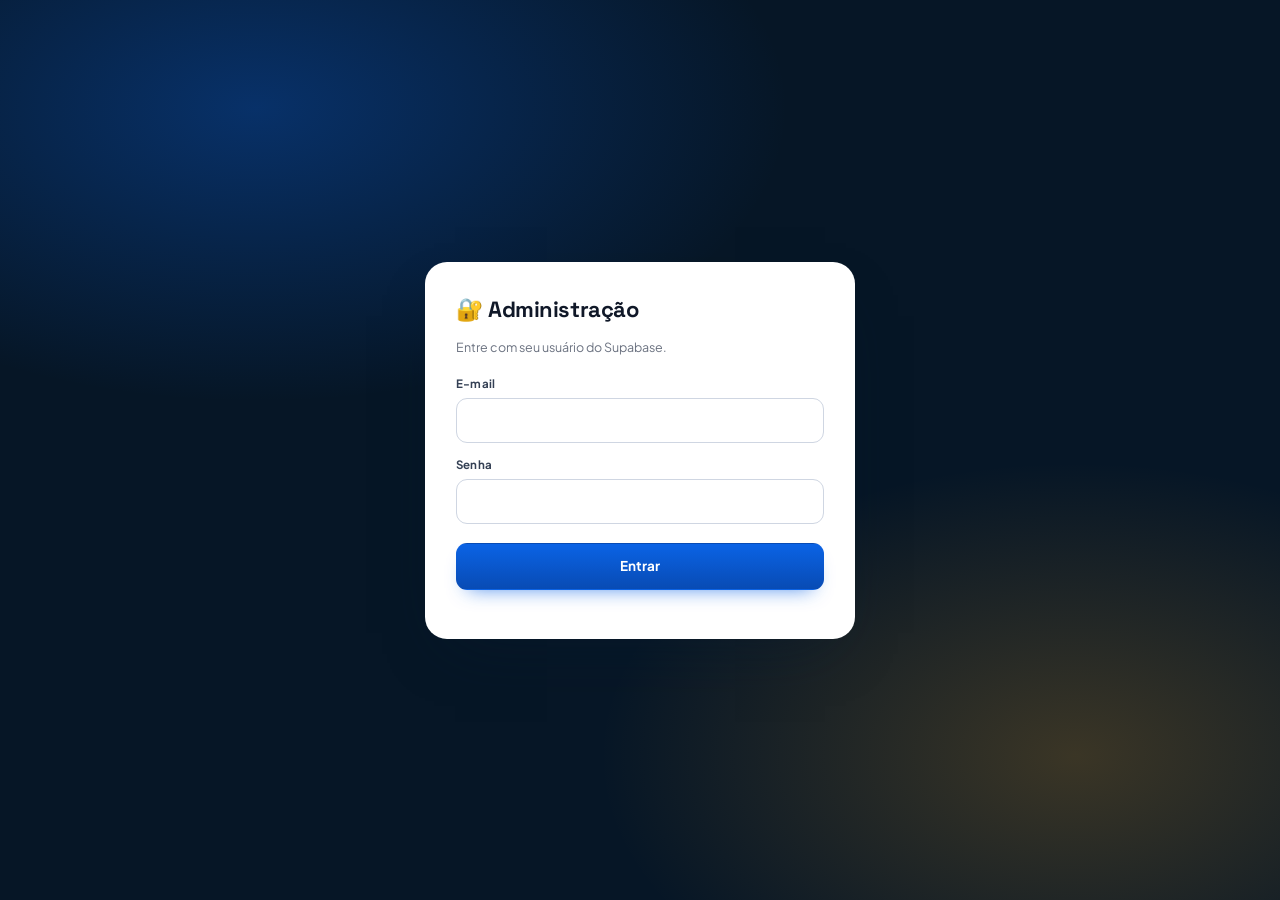
<file: index.html>
<!DOCTYPE html>
<html lang="pt-BR">
<head>
<meta charset="UTF-8">
<meta name="viewport" content="width=device-width, initial-scale=1.0">
<title>Orçamento Elétrico</title>
<link rel="preconnect" href="https://fonts.googleapis.com">
<link rel="preconnect" href="https://fonts.gstatic.com" crossorigin>
<link rel="stylesheet" href="https://fonts.googleapis.com/css2?family=Plus+Jakarta+Sans:wght@400;500;600;700;800&family=Space+Grotesk:wght@500;600;700&display=swap">
<link rel="stylesheet" href="styles.css">
</head>
<body>
<div id="login" class="login">
  <div class="login-box">
    <h2>🔐 Administração</h2>
    <p class="muted">Entre com seu usuário do Supabase.</p>
    <div class="field"><label>E-mail</label><input id="loginEmail" type="email"></div>
    <div class="field"><label>Senha</label><input id="loginPassword" type="password"></div>
    <button class="btn primary" style="width:100%" onclick="login()">Entrar</button>
    <p id="loginError" class="muted"></p>
  </div>
</div>

<div class="app hidden" id="app">
<aside class="sidebar">
<div>
    Olá, <strong id="nomeUsuario">Usuário</strong>!
</div>
  <div class="brand">⚡ Orçamento Elétrico<small>Gestão de orçamentos</small></div>
  <div class="nav">
    <div class="section">Principal</div>
    <button class="active" data-view="dashboard" onclick="go('dashboard')">📊 Dashboard</button>
    <button data-view="novo" onclick="go('novo')">➕ Novo orçamento</button>
    <div class="section">Cadastros</div>
    <button data-view="clientes" onclick="go('clientes')">👥 Clientes</button>
    <button data-view="orcamentos" onclick="go('orcamentos')">🧾 Orçamentos</button>
    <button data-view="servicos" onclick="go('servicos')">💰 Serviços</button>
    <button data-view="materiais" onclick="go('materiais')">📦 Materiais</button>
    <button data-view="categorias" onclick="go('categorias')">🏷️ Categorias</button>
    <div class="section">Sistema</div>
    <button data-view="configuracoes" onclick="go('configuracoes')">⚙️ Configurações</button>
  </div>
</aside>

<div class="content">
<header class="topbar"><h1 id="pageTitle">Dashboard</h1><div class="top-actions"><button class="btn primary" onclick="go('novo')">＋ Novo orçamento</button><button class="btn" onclick="logout()">Sair</button></div></header>
<main>

<section id="view-dashboard" class="view active">
  <div class="stats">
    <div class="stat"><small>Total de orçamentos</small><strong id="statQuotes">0</strong></div>
    <div class="stat"><small>Orçamentos aprovados</small><strong id="statApproved">0</strong></div>
    <div class="stat"><small>Valores totais</small><strong id="statValue">R$ 0,00</strong></div>
    <div class="stat"><small>Clientes</small><strong id="statClients">0</strong></div>
  </div>
  <div class="card" style="margin-top:16px">
    <div class="title-row"><h2>Orçamentos recentes</h2><button class="btn small" onclick="go('orcamentos')">Ver todos</button></div>
    <div class="table-wrap"><table class="table"><thead><tr><th>Nº</th><th>Cliente</th><th>Status</th><th>Total</th><th>Data</th><th></th></tr></thead><tbody id="recentBody"></tbody></table></div>
  </div>
</section>

<section id="view-novo" class="view">
  <div class="title-row"><h2 id="quoteTitle">Novo orçamento</h2><div class="actions"><button class="btn" onclick="newQuote()">Limpar</button><button class="btn primary" onclick="saveQuote()">💾 Salvar orçamento</button></div></div>
  <div class="quote-layout">
    <div>
      <div class="card">
        <div class="title-row"><h2>Cliente</h2><button class="btn small" onclick="go('clientes')">Cadastrar cliente</button></div>
        <div class="grid grid-2">
          <div class="field"><label>Cliente</label><select id="qCliente"></select></div>
          <div class="field"><label>Status</label><select id="qStatus"><option>Rascunho</option><option>Enviado</option><option>Aguardando resposta</option><option>Aprovado</option><option>Rejeitado</option><option>Em execução</option><option>Concluído</option><option>Cancelado</option></select></div>
        </div>
        <div class="grid grid-2">
          <div class="field"><label>Telefone</label><input id="qTelefone" readonly></div>
          <div class="field"><label>Endereço</label><input id="qEndereco" readonly></div>
        </div>
      </div>
      <div class="card">
        <div class="title-row"><h2>Itens do orçamento</h2></div>
        <div id="quoteItems" class="quote-items"></div>
      </div>
      <div class="card">
        <div class="title-row"><h2>Serviços</h2></div>
        <div class="toolbar"><input id="servicePickSearch" class="grow" placeholder="Pesquisar serviço..." oninput="renderQuoteServices()"><select id="servicePickCat" style="max-width:220px" onchange="renderQuoteServices()"></select></div>
        <div id="quoteServices" class="service-list"></div>
      </div>
      
    </div>
    <div>
      <div class="card">
        <h2>Valores</h2>
        <div class="grid grid-2">
          <div class="field"><label>Materiais</label><input id="qMateriais" type="number" step=".01" value="0" readonly></div>
          <div class="field"><label>Deslocamento</label><input id="qDeslocamento" type="number" step=".01" value="0" oninput="calcQuote()"></div>
          <div class="field"><label>Desconto</label><input id="qDesconto" type="number" step=".01" value="0" oninput="calcQuote()"></div>
          <div class="field"><label>Acréscimo</label><input id="qAcrescimo" type="number" step=".01" value="0" oninput="calcQuote()"></div>
        </div>
        <div class="sumline"><span>Mão de obra</span><strong id="qMao">R$ 0,00</strong></div>
        <div class="sumline"><span>Materiais</span><strong id="qMatTotal">R$ 0,00</strong></div>
        <div class="sumline"><span>Deslocamento</span><strong id="qDeslTotal">R$ 0,00</strong></div>
        <div class="sumline"><span>Desconto</span><strong id="qDescTotal">R$ 0,00</strong></div>
        <div class="sumline"><span>Acréscimo</span><strong id="qAcrTotal">R$ 0,00</strong></div>
        <div class="quote-total"><span>TOTAL</span><span id="qTotal">R$ 0,00</span></div>
      </div>
      <div class="card">
        <div class="title-row"><h2>Materiais do orçamento</h2></div>
        <div class="toolbar"><input id="materialQuoteSearch" class="grow" placeholder="Pesquisar material..." oninput="renderQuoteMaterialPicker()"></div>
        <div id="quoteMaterialPicker" class="service-list"></div>
        <div id="quoteMaterialItems" style="margin-top:12px"></div>
      </div>

      <div class="card">
        <h2>Condições</h2>
        <div class="field"><label>Forma de pagamento</label><select id="qPagamento"><option>PIX</option><option>Dinheiro</option><option>Cartão de débito</option><option>Cartão de crédito</option><option>Parcelado</option><option>Transferência</option><option>Outro</option></select></div>
        <div class="grid grid-2"><div class="field"><label>Prazo</label><input id="qPrazo" placeholder="Ex.: 2 dias"></div><div class="field"><label>Garantia</label><input id="qGarantia" placeholder="Ex.: 90 dias"></div></div>
        <div class="field"><label>Observações</label><textarea id="qObs" rows="5"></textarea></div>
        <div class="actions"><button class="btn primary" style="flex:1" onclick="saveQuote()">💾 Salvar</button><button class="btn" onclick="printCurrentQuote()">🖨️ Imprimir</button></div>
      </div>
    </div>
  </div>
</section>

<section id="view-clientes" class="view">
  <div class="toolbar"><button class="btn primary" onclick="openClient()">＋ Cadastrar cliente</button><input id="clientSearch" class="grow" placeholder="Pesquisar cliente..." oninput="renderClients()"></div>
  <div class="card"><div class="table-wrap"><table class="table"><thead><tr><th>Nome</th><th>Telefone</th><th>WhatsApp</th><th>E-mail</th><th>Cidade</th><th>Ações</th></tr></thead><tbody id="clientsBody"></tbody></table></div></div>
</section>

<section id="view-orcamentos" class="view">
  <div class="toolbar"><button class="btn primary" onclick="newQuote();go('novo')">＋ Novo orçamento</button><input id="quoteSearch" class="grow" placeholder="Pesquisar nº, cliente ou status..." oninput="renderQuotes()"><select id="quoteFilterStatus" onchange="renderQuotes()"><option value="">Todos os status</option><option>Rascunho</option><option>Enviado</option><option>Aprovado</option><option>Rejeitado</option><option>Em execução</option><option>Concluído</option><option>Cancelado</option></select><select id="quoteFilterClient" onchange="renderQuotes()"><option value="">Todos os clientes</option></select></div>
  <div class="card"><div class="table-wrap"><table class="table"><thead><tr><th>Nº</th><th>Cliente</th><th>Status</th><th>Mão de obra</th><th>Materiais</th><th>Total</th><th>Data</th><th>Ações</th></tr></thead><tbody id="quotesBody"></tbody></table></div></div>
</section>

<section id="view-servicos" class="view">
  <div class="toolbar"><button class="btn primary" onclick="openService()">＋ Adicionar serviço</button><input id="serviceSearch" class="grow" placeholder="Pesquisar serviço..." oninput="renderAdminServices()"><select id="serviceFilterCat" onchange="renderAdminServices()"></select></div>
  <div class="card"><div class="table-wrap"><table class="table"><thead><tr><th>Serviço</th><th>Categoria</th><th>Mínimo</th><th>Médio</th><th>Máximo</th><th>Unidade</th><th>Status</th><th>Ações</th></tr></thead><tbody id="servicesBody"></tbody></table></div></div>
</section>

<section id="view-materiais" class="view">
  <div class="toolbar"><button class="btn primary" onclick="openMaterial()">＋ Adicionar material</button><input id="materialSearch" class="grow" placeholder="Pesquisar material..." oninput="renderMaterials()"></div>
  <div class="card"><div class="table-wrap"><table class="table"><thead><tr><th>Nome</th><th>Unidade</th><th>Custo</th><th>Preço</th><th>Quantidade</th><th>Status</th><th>Ações</th></tr></thead><tbody id="materialsBody"></tbody></table></div></div>
</section>

<section id="view-categorias" class="view">
  <div class="toolbar"><button class="btn primary" onclick="openCategory()">＋ Criar categoria</button></div>
  <div class="card"><div class="table-wrap"><table class="table"><thead><tr><th>Nome</th><th>Ícone</th><th>Cor</th><th>Ordem</th><th>Status</th><th>Ações</th></tr></thead><tbody id="categoriesBody"></tbody></table></div></div>
</section>

<section id="view-configuracoes" class="view">
<div class="card" style="margin-top:20px">

  <h2>🔐 Alterar senha</h2>

  <p class="muted">
    Altere a senha utilizada para entrar no sistema.
  </p>

  <div class="field">
    <label>Senha atual</label>
    <input
      id="senhaAtual"
      type="password"
      placeholder="Digite sua senha atual"
      autocomplete="current-password"
    >
  </div>

  <div class="field">
    <label>Nova senha</label>
    <input
      id="novaSenha"
      type="password"
      placeholder="Digite a nova senha"
      autocomplete="new-password"
    >
  </div>

  <div class="field">
    <label>Confirmar nova senha</label>
    <input
      id="confirmarSenha"
      type="password"
      placeholder="Digite novamente a nova senha"
      autocomplete="new-password"
    >
  </div>

  <button class="btn primary" onclick="alterarSenha()">
    🔒 Alterar senha
  </button>

</div>
  <div class="card">
    
    
    <h2>👤 Meu perfil</h2>
    <p class="muted">
      Essas informações serão usadas no sistema e nos seus orçamentos.
    </p>

    <div class="field">
      <label>Nome</label>
      <input id="perfilNome" type="text" placeholder="Seu nome">
    </div>

    <div class="field">
      <label>E-mail</label>
      <input id="perfilEmail" type="email" disabled>
    </div>

    <div class="field">
      <label>Telefone</label>
      <input id="perfilTelefone" type="text" placeholder="(31) 99999-9999">
    </div>

    <div class="field">
      <label>Empresa</label>
      <input id="perfilEmpresa" type="text" placeholder="Nome da empresa">
    </div>

    <div class="field">
      <label>Cidade</label>
      <input id="perfilCidade" type="text" placeholder="Sua cidade">
    </div>

    <button class="btn primary" onclick="salvarPerfil()">
      💾 Salvar perfil
    </button>
  </div>


  <div class="card" style="margin-top:20px">
    <h2>⚙️ Configurações do sistema</h2>

    <p class="muted">
      As configurações são carregadas da tabela
      <b>configuracoes</b>.
    </p>

    <div id="configList"></div>

    <button class="btn primary" onclick="saveConfigs()">
      Salvar configurações
    </button>
  </div>

</section>

</main></div></div>

<div id="modal" class="modal"><div class="modal-box"><div class="modal-head"><h2 id="modalTitle"></h2><button class="btn" onclick="closeModal()">Fechar</button></div><div id="modalBody"></div></div></div>

<script src="app.js"></script>
</body>
</html>
</file>
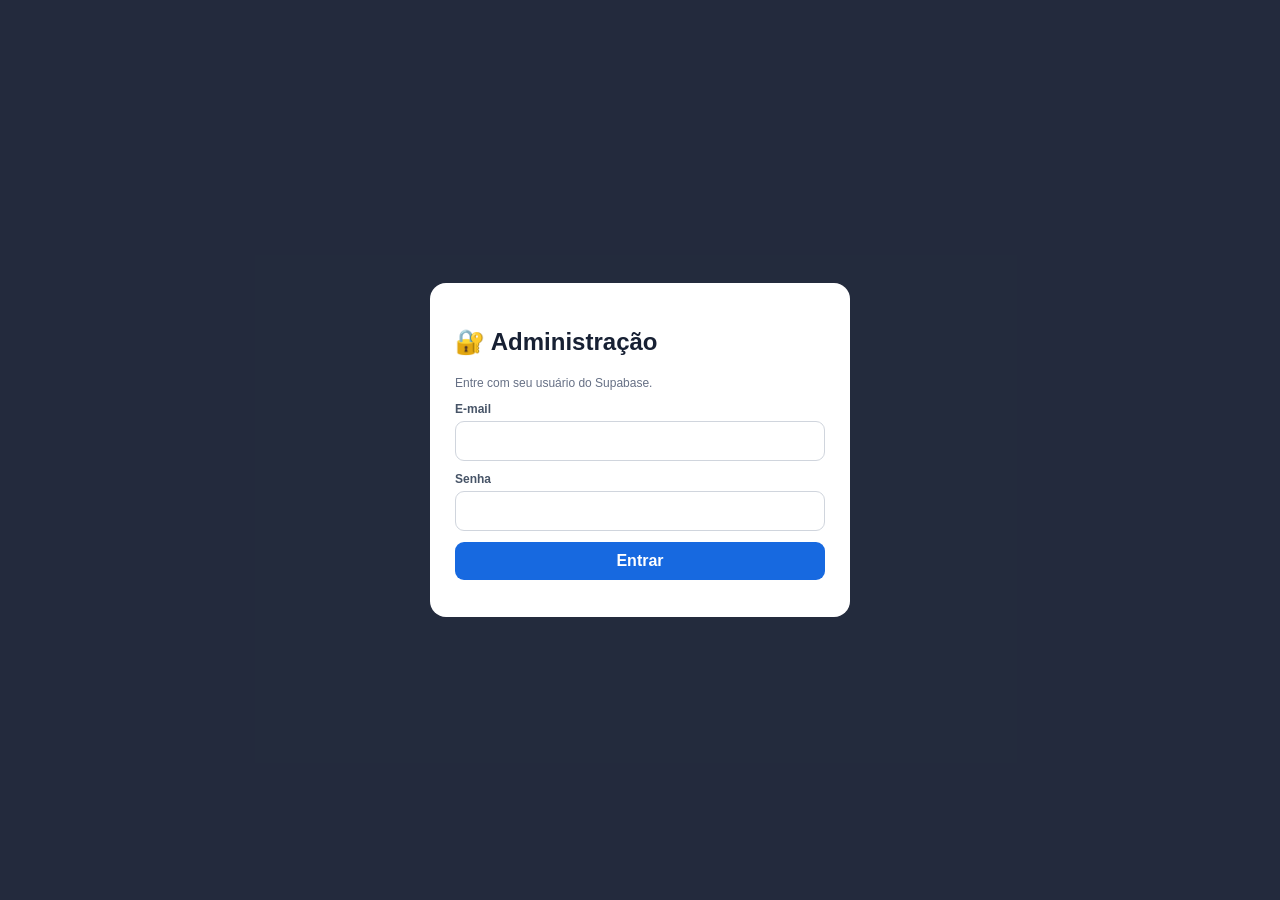
<file: confeitaria.html>
<!DOCTYPE html>
<html lang="pt-BR">
<head>
<meta charset="UTF-8">
<meta name="viewport" content="width=device-width, initial-scale=1.0">
<title>Orçamento Confeitaria</title>
<style>
:root{
  --bg:#f5f7fb;--card:#fff;--text:#172033;--muted:#667085;--primary:#1769e0;
  --primary-dark:#0f55bd;--border:#e4e7ec;--success:#16803a;--warning:#b7791f;
  --danger:#c62828;--sidebar:#101827;--shadow:0 4px 18px rgba(16,24,40,.07)
}
*{box-sizing:border-box}body{margin:0;font-family:Arial,Helvetica,sans-serif;background:var(--bg);color:var(--text)}
button,input,select,textarea{font:inherit}button{cursor:pointer}
.app{min-height:100vh}.sidebar{position:fixed;left:0;top:0;bottom:0;width:240px;background:var(--sidebar);color:#fff;padding:20px 14px;z-index:20}
.brand{font-size:20px;font-weight:800;padding:4px 10px 22px}.brand small{display:block;color:#9ca8ba;font-size:11px;font-weight:400;margin-top:5px}
.nav button{display:block;width:100%;border:0;background:transparent;color:#cbd5e1;text-align:left;padding:11px 12px;border-radius:9px;margin:3px 0;font-weight:700}
.nav button:hover,.nav button.active{background:#1e293b;color:#fff}.nav .section{color:#7f8da3;font-size:10px;text-transform:uppercase;margin:18px 10px 6px}
.content{margin-left:240px;min-height:100vh}.topbar{height:64px;background:#fff;border-bottom:1px solid var(--border);display:flex;align-items:center;justify-content:space-between;padding:0 24px;position:sticky;top:0;z-index:10}
.topbar h1{font-size:21px;margin:0}.top-actions{display:flex;gap:8px}
main{padding:24px;max-width:1500px;margin:auto}.view{display:none}.view.active{display:block}
.card{background:var(--card);border:1px solid var(--border);border-radius:14px;box-shadow:var(--shadow);padding:18px;margin-bottom:18px}
.grid{display:grid;gap:16px}.grid-2{grid-template-columns:repeat(2,minmax(0,1fr))}.grid-3{grid-template-columns:repeat(3,minmax(0,1fr))}.grid-4{grid-template-columns:repeat(4,minmax(0,1fr))}
.stats{display:grid;grid-template-columns:repeat(4,minmax(0,1fr));gap:14px}.stat{background:#fff;border:1px solid var(--border);border-radius:14px;padding:18px;box-shadow:var(--shadow)}.stat small{color:var(--muted)}.stat strong{display:block;font-size:27px;margin-top:7px}
.toolbar{display:flex;gap:8px;flex-wrap:wrap;align-items:center;margin-bottom:15px}.toolbar .grow{flex:1}
input,select,textarea{width:100%;padding:10px 11px;border:1px solid #d0d5dd;border-radius:9px;background:#fff;color:var(--text);outline:none}
input:focus,select:focus,textarea:focus{border-color:var(--primary);box-shadow:0 0 0 3px #1769e01a}
label{display:block;font-size:12px;font-weight:700;color:#475467;margin-bottom:5px}.field{margin-bottom:11px}
.btn{border:0;border-radius:9px;padding:10px 13px;font-weight:700;background:#e9eef6;color:#1d2939}.btn.primary{background:var(--primary);color:#fff}.btn.primary:hover{background:var(--primary-dark)}.btn.success{background:#dcfce7;color:#166534}.btn.danger{background:#fee2e2;color:#991b1b}.btn.dark{background:#111827;color:#fff}.btn.small{padding:7px 9px;font-size:12px}
.table-wrap{overflow:auto}.table{width:100%;border-collapse:collapse;min-width:760px}.table th,.table td{padding:10px;border-bottom:1px solid var(--border);text-align:left;font-size:13px;vertical-align:middle}.table th{background:#f8fafc;color:#475467}.actions{display:flex;gap:5px;flex-wrap:wrap}
.badge{display:inline-block;padding:5px 8px;border-radius:999px;font-size:11px;font-weight:700;background:#e2e8f0;color:#475467}.badge.green{background:#dcfce7;color:#166534}.badge.yellow{background:#fef3c7;color:#92400e}.badge.red{background:#fee2e2;color:#991b1b}.badge.blue{background:#dbeafe;color:#1d4ed8}
.empty{text-align:center;padding:28px;color:var(--muted)}.muted{color:var(--muted);font-size:12px}.title-row{display:flex;align-items:center;justify-content:space-between;gap:10px;margin-bottom:15px}.title-row h2{margin:0;font-size:17px}
.service-list{display:grid;grid-template-columns:repeat(auto-fill,minmax(280px,1fr));gap:10px}.service-card{border:1px solid var(--border);border-radius:11px;padding:13px;display:flex;justify-content:space-between;gap:10px}.service-card strong{font-size:14px}.service-card .price{font-size:12px;color:var(--muted);margin-top:5px}
.quote-layout{display:grid;grid-template-columns:1.15fr .85fr;gap:18px}.quote-items{max-height:420px;overflow:auto}.quote-item{border-bottom:1px solid var(--border);padding:12px 0}.quote-item:last-child{border-bottom:0}.quote-item-top{display:flex;justify-content:space-between;gap:8px}.quote-controls{display:flex;gap:7px;align-items:center;margin-top:8px}.quote-controls input{width:75px}.quote-controls select{width:145px}.status-inline{padding:6px 8px;border:1px solid var(--border);border-radius:8px;background:#fff;font-weight:700}.quote-total{font-size:22px;font-weight:900;border-top:2px solid var(--border);padding-top:12px;margin-top:12px}
.modal{position:fixed;inset:0;background:rgba(15,23,42,.62);display:none;align-items:center;justify-content:center;padding:20px;z-index:100}.modal.show{display:flex}.modal-box{background:#fff;width:min(850px,100%);max-height:92vh;overflow:auto;border-radius:16px;padding:20px}.modal-head{display:flex;justify-content:space-between;align-items:center;margin-bottom:15px}.modal-head h2{margin:0}
.login{position:fixed;inset:0;background:#0f172ae8;display:flex;align-items:center;justify-content:center;z-index:200}.login-box{width:min(420px,92%);background:#fff;border-radius:16px;padding:25px}.hidden{display:none!important}
/* ===== RESPONSIVIDADE CORRIGIDA ===== */
html,body{
  width:100%;
  max-width:100%;
  overflow-x:hidden;
}

*,*::before,*::after{
  box-sizing:border-box;
}

img,svg,video,canvas{
  max-width:100%;
  height:auto;
}

button,input,select,textarea{
  max-width:100%;
  min-width:0;
}

.content,
main,
.view,
.card,
.quote-layout,
.quote-layout > div{
  min-width:0;
}

.toolbar>*{
  min-width:0;
}

.toolbar input.grow{
  min-width:0;
  width:100%;
}

/* Notebook / telas médias */
@media (max-width:1200px){
  main{
    padding:20px;
  }

  .quote-layout{
    grid-template-columns:minmax(0,1fr) minmax(300px,.85fr);
    width:100%;
  }

  .service-list{
    grid-template-columns:repeat(2,minmax(0,1fr));
  }

  .stats{
    grid-template-columns:repeat(2,minmax(0,1fr));
  }
}

/* Tablet */
@media (max-width:900px){
  .sidebar{
    width:190px;
    padding:16px 10px;
  }

  .content{
    margin-left:190px;
    width:calc(100% - 190px);
  }

  .topbar{
    padding:0 16px;
  }

  main{
    padding:16px;
  }

  .quote-layout{
    display:grid;
    grid-template-columns:minmax(0,1fr);
    width:100%;
    gap:16px;
  }

  .quote-layout > div{
    width:100%;
    max-width:100%;
    min-width:0;
  }
}

/* Celular */
@media (max-width:700px){
  .sidebar{
    position:static;
    width:100%;
    min-height:0;
    height:auto;
    padding:10px;
    border-bottom:1px solid rgba(255,255,255,.08);
  }

  .brand{
    display:flex;
    align-items:center;
    justify-content:space-between;
    gap:10px;
    font-size:17px;
    padding:2px 8px 10px;
  }

  .brand small{
    font-size:10px;
    margin-top:0;
  }

  .nav{
    display:grid;
    grid-template-columns:repeat(4,minmax(0,1fr));
    gap:4px;
    overflow:visible;
  }

  .nav button{
    width:100%;
    margin:0;
    padding:9px 5px;
    font-size:11px;
    text-align:center;
    white-space:normal;
    line-height:1.15;
  }

  .nav .section{
    display:none;
  }

  .content{
    margin-left:0;
    width:100%;
    max-width:100%;
  }

  .topbar{
    min-height:58px;
    height:auto;
    padding:10px 12px;
    gap:10px;
    flex-wrap:wrap;
  }

  .topbar h1{
    font-size:18px;
    flex:1;
    min-width:0;
  }

  .top-actions{
    width:100%;
    display:grid;
    grid-template-columns:minmax(0,1fr) 80px;
  }

  .top-actions .btn{
    width:100%;
  }

  main{
    width:100%;
    max-width:100%;
    padding:12px;
  }

  .card{
    width:100%;
    max-width:100%;
    min-width:0;
    padding:14px;
    border-radius:12px;
    margin-bottom:12px;
  }

  .title-row{
    align-items:flex-start;
    flex-wrap:wrap;
  }

  .title-row h2{
    font-size:16px;
  }

  .grid-2,.grid-3,.grid-4{
    grid-template-columns:minmax(0,1fr);
  }

  .stats{
    grid-template-columns:repeat(2,minmax(0,1fr));
    gap:9px;
  }

  .stat{
    min-width:0;
    padding:13px;
  }

  .stat strong{
    font-size:21px;
    word-break:break-word;
  }

  .service-list{
    grid-template-columns:minmax(0,1fr);
    gap:8px;
  }

  .service-card{
    width:100%;
    min-width:0;
    padding:11px;
  }

  .toolbar{
    display:grid;
    grid-template-columns:minmax(0,1fr);
    gap:8px;
  }

  .toolbar .grow{
    width:100%;
    min-width:0;
  }

  /* CORREÇÃO PRINCIPAL DO ORÇAMENTO */
  .quote-layout{
    display:flex;
    flex-direction:column;
    align-items:stretch;
    width:100%;
    max-width:100%;
    min-width:0;
    gap:0;
  }

  .quote-layout > div,
  .quote-layout > div:last-child{
    display:flex;
    flex-direction:column;
    align-items:stretch;
    width:100%;
    max-width:100%;
    min-width:0;
  }

  .quote-layout > div:last-child > .card{
    width:100%;
    max-width:100%;
    min-width:0;
    margin-bottom:12px;
  }

  .quote-items{
    max-height:none;
    overflow:visible;
    width:100%;
    min-width:0;
  }

  .quote-item{
    width:100%;
    min-width:0;
    padding:13px 0;
  }

  .quote-item-top{
    align-items:flex-start;
    flex-wrap:wrap;
  }

  .quote-controls{
    display:grid;
    grid-template-columns:minmax(0,1fr) minmax(0,1fr);
    gap:8px;
    width:100%;
  }

  .quote-controls input,
  .quote-controls select,
  .quote-controls .btn{
    width:100%;
    min-width:0;
    max-width:100%;
  }

  .quote-total{
    font-size:20px;
    display:flex;
    justify-content:space-between;
    align-items:center;
    gap:10px;
    width:100%;
  }

  .sumline{
    font-size:14px;
    display:flex;
    justify-content:space-between;
    gap:10px;
  }

  .table-wrap{
    width:100%;
    overflow-x:auto;
    -webkit-overflow-scrolling:touch;
  }

  .table{
    min-width:680px;
  }

  .modal{
    padding:8px;
    align-items:flex-end;
  }

  .modal-box{
    width:100%;
    max-width:100%;
    max-height:94vh;
    border-radius:16px 16px 0 0;
    padding:15px;
  }

  .modal-head{
    position:sticky;
    top:-15px;
    background:#fff;
    padding:5px 0 12px;
    z-index:2;
  }

  textarea{
    min-height:110px;
    max-width:100%;
  }
}

/* Celulares pequenos */
@media (max-width:480px){
  .nav{
    grid-template-columns:repeat(3,minmax(0,1fr));
  }

  .nav button{
    font-size:10px;
    padding:8px 3px;
  }

  .brand{
    font-size:16px;
  }

  .top-actions{
    grid-template-columns:minmax(0,1fr) 72px;
  }

  main{
    padding:9px;
  }

  .card{
    padding:12px;
  }

  .stats{
    grid-template-columns:minmax(0,1fr);
  }

  .stat strong{
    font-size:24px;
  }

  .quote-controls{
    grid-template-columns:minmax(0,1fr);
  }

  .quote-total{
    font-size:18px;
  }

  .actions{
    display:grid;
    grid-template-columns:minmax(0,1fr);
  }

  .actions .btn{
    width:100%!important;
    min-width:0;
  }

  .login-box{
    width:calc(100% - 20px);
    padding:20px;
  }
}

/* Muito pequeno */
@media (max-width:360px){
  .nav button{
    font-size:9px;
  }

  .topbar h1{
    font-size:16px;
  }

  .btn{
    padding:9px 10px;
    font-size:13px;
  }
}
</style>
</head>
<body>
<div id="login" class="login">
  <div class="login-box">
    <h2>🔐 Administração</h2>
    <p class="muted">Entre com seu usuário do Supabase.</p>
    <div class="field"><label>E-mail</label><input id="loginEmail" type="email"></div>
    <div class="field"><label>Senha</label><input id="loginPassword" type="password"></div>
    <button class="btn primary" style="width:100%" onclick="login()">Entrar</button>
    <p id="loginError" class="muted"></p>
  </div>
</div>

<div class="app hidden" id="app">
<aside class="sidebar">

    <div>
    Olá, <strong id="nomeUsuario">Usuário</strong>!
</div>
  <div class="brand"><svg xmlns="http://www.w3.org/2000/svg" height="48px" viewBox="0 -960 960 960" width="48px" fill="#EA33F7"><path d="M160-80q-17 0-28.5-11.5T120-120v-219q0-24.75 17.63-42.38Q155.25-399 180-399h27v-182q0-24.75 17.63-42.38Q242.25-641 267-641h183v-64q-20-14-30.5-30.53-10.5-16.54-10.5-39.88 0-14.59 5.5-28.09T430-827l50-53 50 53q10 10 16 23.5t6 28.09q0 23.34-11 39.88Q530-719 510-705v64h183q24.75 0 42.38 17.62Q753-605.75 753-581v182h27q24.75 0 42.38 17.62Q840-363.75 840-339v219q0 17-11.5 28.5T800-80H160Zm107-319h426v-182H267v182Zm-87 259h600v-199H180v199Zm87-259h426-426Zm-87 259h600-600Zm600-259H180h600Z"/></svg> Orçamento para Confeitaria<small>Gestão de orçamentos</small></div>
  <div class="nav">
    <div class="section">Principal</div>
    <button class="active" data-view="dashboard" onclick="go('dashboard')">📊 Dashboard</button>
    <button data-view="novo" onclick="go('novo')">➕ Novo orçamento</button>
    <div class="section">Cadastros</div>
    <button data-view="clientes" onclick="go('clientes')">👥 Clientes</button>
    <button data-view="orcamentos" onclick="go('orcamentos')">🧾 Orçamentos</button>
    <button data-view="servicos" onclick="go('servicos')">💰 Serviços</button>
    <button data-view="materiais" onclick="go('materiais')">📦 Materiais</button>
    <button data-view="categorias" onclick="go('categorias')">🏷️ Categorias</button>
    <div class="section">Sistema</div>
    <button data-view="configuracoes" onclick="go('configuracoes')">⚙️ Configurações</button>
  </div>
</aside>

<div class="content">
<header class="topbar"><h1 id="pageTitle">Dashboard</h1><div class="top-actions"><button class="btn primary" onclick="go('novo')">＋ Novo orçamento</button><button class="btn" onclick="logout()">Sair</button></div></header>
<main>

<section id="view-dashboard" class="view active">
  <div class="stats">
    <div class="stat"><small>Total de orçamentos</small><strong id="statQuotes">0</strong></div>
    <div class="stat"><small>Orçamentos aprovados</small><strong id="statApproved">0</strong></div>
    <div class="stat"><small>Valores totais</small><strong id="statValue">R$ 0,00</strong></div>
    <div class="stat"><small>Clientes</small><strong id="statClients">0</strong></div>
  </div>
  <div class="card" style="margin-top:16px">
    <div class="title-row"><h2>Orçamentos recentes</h2><button class="btn small" onclick="go('orcamentos')">Ver todos</button></div>
    <div class="table-wrap"><table class="table"><thead><tr><th>Nº</th><th>Cliente</th><th>Status</th><th>Total</th><th>Data</th><th></th></tr></thead><tbody id="recentBody"></tbody></table></div>
  </div>
</section>

<section id="view-novo" class="view">
  <div class="title-row"><h2 id="quoteTitle">Novo orçamento</h2><div class="actions"><button class="btn" onclick="newQuote()">Limpar</button><button class="btn primary" onclick="saveQuote()">💾 Salvar orçamento</button></div></div>
  <div class="quote-layout">
    <div>
      <div class="card">
        <div class="title-row"><h2>Cliente</h2><button class="btn small" onclick="go('clientes')">Cadastrar cliente</button></div>
        <div class="grid grid-2">
          <div class="field"><label>Cliente</label><select id="qCliente"></select></div>
          <div class="field"><label>Status</label><select id="qStatus"><option>Rascunho</option><option>Enviado</option><option>Aguardando resposta</option><option>Aprovado</option><option>Rejeitado</option><option>Em execução</option><option>Concluído</option><option>Cancelado</option></select></div>
        </div>
        <div class="grid grid-2">
          <div class="field"><label>Telefone</label><input id="qTelefone" readonly></div>
          <div class="field"><label>Endereço</label><input id="qEndereco" readonly></div>
        </div>
      </div>
      <div class="card">
        <div class="title-row"><h2>Itens do orçamento</h2></div>
        <div id="quoteItems" class="quote-items"></div>
      </div>
      <div class="card">
        <div class="title-row"><h2>Serviços</h2></div>
        <div class="toolbar"><input id="servicePickSearch" class="grow" placeholder="Pesquisar serviço..." oninput="renderQuoteServices()"><select id="servicePickCat" style="max-width:220px" onchange="renderQuoteServices()"></select></div>
        <div id="quoteServices" class="service-list"></div>
      </div>
      
    </div>
    <div>
      <div class="card">
        <h2>Valores</h2>
        <div class="grid grid-2">
          <div class="field"><label>Materiais</label><input id="qMateriais" type="number" step=".01" value="0" readonly></div>
          <div class="field"><label>Deslocamento</label><input id="qDeslocamento" type="number" step=".01" value="0" oninput="calcQuote()"></div>
          <div class="field"><label>Desconto</label><input id="qDesconto" type="number" step=".01" value="0" oninput="calcQuote()"></div>
          <div class="field"><label>Acréscimo</label><input id="qAcrescimo" type="number" step=".01" value="0" oninput="calcQuote()"></div>
        </div>
        <div class="sumline"><span>Mão de obra</span><strong id="qMao">R$ 0,00</strong></div>
        <div class="sumline"><span>Materiais</span><strong id="qMatTotal">R$ 0,00</strong></div>
        <div class="sumline"><span>Deslocamento</span><strong id="qDeslTotal">R$ 0,00</strong></div>
        <div class="sumline"><span>Desconto</span><strong id="qDescTotal">R$ 0,00</strong></div>
        <div class="sumline"><span>Acréscimo</span><strong id="qAcrTotal">R$ 0,00</strong></div>
        <div class="quote-total"><span>TOTAL</span><span id="qTotal">R$ 0,00</span></div>
      </div>
      <div class="card">
        <div class="title-row"><h2>Materiais do orçamento</h2></div>
        <div class="toolbar"><input id="materialQuoteSearch" class="grow" placeholder="Pesquisar material..." oninput="renderQuoteMaterialPicker()"></div>
        <div id="quoteMaterialPicker" class="service-list"></div>
        <div id="quoteMaterialItems" style="margin-top:12px"></div>
      </div>

      <div class="card">
        <h2>Condições</h2>
        <div class="field"><label>Forma de pagamento</label><select id="qPagamento"><option>PIX</option><option>Dinheiro</option><option>Cartão de débito</option><option>Cartão de crédito</option><option>Parcelado</option><option>Transferência</option><option>Outro</option></select></div>
        <div class="grid grid-2"><div class="field"><label>Prazo</label><input id="qPrazo" placeholder="Ex.: 2 dias"></div><div class="field"><label>Garantia</label><input id="qGarantia" placeholder="Ex.: 90 dias"></div></div>
        <div class="field"><label>Observações</label><textarea id="qObs" rows="5"></textarea></div>
        <div class="actions"><button class="btn primary" style="flex:1" onclick="saveQuote()">💾 Salvar</button><button class="btn" onclick="printCurrentQuote()">🖨️ Imprimir</button></div>
      </div>
    </div>
  </div>
</section>

<section id="view-clientes" class="view">
  <div class="toolbar"><button class="btn primary" onclick="openClient()">＋ Cadastrar cliente</button><input id="clientSearch" class="grow" placeholder="Pesquisar cliente..." oninput="renderClients()"></div>
  <div class="card"><div class="table-wrap"><table class="table"><thead><tr><th>Nome</th><th>Telefone</th><th>WhatsApp</th><th>E-mail</th><th>Cidade</th><th>Ações</th></tr></thead><tbody id="clientsBody"></tbody></table></div></div>
</section>

<section id="view-orcamentos" class="view">
  <div class="toolbar"><button class="btn primary" onclick="newQuote();go('novo')">＋ Novo orçamento</button><input id="quoteSearch" class="grow" placeholder="Pesquisar nº, cliente ou status..." oninput="renderQuotes()"><select id="quoteFilterStatus" onchange="renderQuotes()"><option value="">Todos os status</option><option>Rascunho</option><option>Enviado</option><option>Aprovado</option><option>Rejeitado</option><option>Em execução</option><option>Concluído</option><option>Cancelado</option></select><select id="quoteFilterClient" onchange="renderQuotes()"><option value="">Todos os clientes</option></select></div>
  <div class="card"><div class="table-wrap"><table class="table"><thead><tr><th>Nº</th><th>Cliente</th><th>Status</th><th>Mão de obra</th><th>Materiais</th><th>Total</th><th>Data</th><th>Ações</th></tr></thead><tbody id="quotesBody"></tbody></table></div></div>
</section>

<section id="view-servicos" class="view">
  <div class="toolbar"><button class="btn primary" onclick="openService()">＋ Adicionar serviço</button><input id="serviceSearch" class="grow" placeholder="Pesquisar serviço..." oninput="renderAdminServices()"><select id="serviceFilterCat" onchange="renderAdminServices()"></select></div>
  <div class="card"><div class="table-wrap"><table class="table"><thead><tr><th>Serviço</th><th>Categoria</th><th>Mínimo</th><th>Médio</th><th>Máximo</th><th>Unidade</th><th>Status</th><th>Ações</th></tr></thead><tbody id="servicesBody"></tbody></table></div></div>
</section>

<section id="view-materiais" class="view">
  <div class="toolbar"><button class="btn primary" onclick="openMaterial()">＋ Adicionar material</button><input id="materialSearch" class="grow" placeholder="Pesquisar material..." oninput="renderMaterials()"></div>
  <div class="card"><div class="table-wrap"><table class="table"><thead><tr><th>Nome</th><th>Unidade</th><th>Custo</th><th>Preço</th><th>Quantidade</th><th>Status</th><th>Ações</th></tr></thead><tbody id="materialsBody"></tbody></table></div></div>
</section>

<section id="view-categorias" class="view">
  <div class="toolbar"><button class="btn primary" onclick="openCategory()">＋ Criar categoria</button></div>
  <div class="card"><div class="table-wrap"><table class="table"><thead><tr><th>Nome</th><th>Ícone</th><th>Cor</th><th>Ordem</th><th>Status</th><th>Ações</th></tr></thead><tbody id="categoriesBody"></tbody></table></div></div>
</section>

<section id="view-configuracoes" class="view">

  <div class="card">
    <h2>👤 Meu perfil</h2>
    <p class="muted">
      Essas informações serão usadas no sistema e nos seus orçamentos.
    </p>

    <div class="field">
      <label>Nome</label>
      <input id="perfilNome" type="text" placeholder="Seu nome">
    </div>

    <div class="field">
      <label>E-mail</label>
      <input id="perfilEmail" type="email" disabled>
    </div>

    <div class="field">
      <label>Telefone</label>
      <input id="perfilTelefone" type="text" placeholder="(31) 99999-9999">
    </div>

    <div class="field">
      <label>Empresa</label>
      <input id="perfilEmpresa" type="text" placeholder="Nome da empresa">
    </div>

    <div class="field">
      <label>Cidade</label>
      <input id="perfilCidade" type="text" placeholder="Sua cidade">
    </div>

    <button class="btn primary" onclick="salvarPerfil()">
      💾 Salvar perfil
    </button>
  </div>


  <div class="card" style="margin-top:20px">
    <h2>⚙️ Configurações do sistema</h2>

    <p class="muted">
      As configurações são carregadas da tabela
      <b>configuracoes</b>.
    </p>

    <div id="configList"></div>

    <button class="btn primary" onclick="saveConfigs()">
      Salvar configurações
    </button>
  </div>

</section>

</main></div></div>

<div id="modal" class="modal"><div class="modal-box"><div class="modal-head"><h2 id="modalTitle"></h2><button class="btn" onclick="closeModal()">Fechar</button></div><div id="modalBody"></div></div></div>

<script>





const SUPABASE_URL="https://jfwcvqqjtuqjbtapcdet.supabase.co";
const SUPABASE_KEY="sb_publishable_gC6HXuFlm59yT60YHFxM8w_CNqzSidO";
let services=[],clients=[],quotes=[],materials=[],categories=[],configs=[];
let quoteItems=[],quoteMaterialItems=[],editingQuoteId=null;
let currentUserId="";
const $=id=>document.getElementById(id), money=v=>Number(v||0).toLocaleString("pt-BR",{style:"currency",currency:"BRL"}), n=v=>Number(v||0), esc=v=>String(v??"").replace(/[&<>"']/g,c=>({"&":"&amp;","<":"&lt;",">":"&gt;",'"':"&quot;","'":"&#39;"}[c])), date=v=>v?new Date(v).toLocaleDateString("pt-BR"):"";
const token=()=>localStorage.getItem("sb_access_token")||"";
const refreshToken=()=>localStorage.getItem("sb_refresh_token")||"";
const h=(auth=true)=>{const x={apikey:SUPABASE_KEY,"Content-Type":"application/json"};if(auth&&token())x.Authorization="Bearer "+token();return x};


async function carregarPerfil() {
    try {

        if (!currentUserId) {
            console.warn("Usuário ainda não identificado.");
            return;
        }

        const dados = await api(
            'profiles?select=*&id=eq.' +
            encodeURIComponent(currentUserId)
        );

        const perfil = dados && dados.length ? dados[0] : null;

        if (!perfil) {
            console.warn("Perfil não encontrado.");
            return;
        }

        $('perfilNome').value = perfil.nome || '';
        $('perfilEmail').value = perfil.email || '';
        $('perfilTelefone').value = perfil.telefone || '';
        $('perfilEmpresa').value = perfil.empresa || '';
        $('perfilCidade').value = perfil.cidade || '';

        const nomeUsuario = $('nomeUsuario');

        if (nomeUsuario) {
            nomeUsuario.textContent =
                perfil.nome || perfil.email || 'Usuário';
        }

        console.log("Perfil carregado:", perfil);

    } catch (e) {
        console.error("Erro ao carregar perfil:", e);
    }
}

async function salvarPerfil() {

    try {

        if (!currentUserId) {
            alert("Usuário não identificado.");
            return;
        }

        const dados = {
            nome: $('perfilNome').value.trim(),
            telefone: $('perfilTelefone').value.trim(),
            empresa: $('perfilEmpresa').value.trim(),
            cidade: $('perfilCidade').value.trim()
        };

        await api(
            'profiles?id=eq.' + encodeURIComponent(currentUserId),
            {
                method: 'PATCH',
                body: dados
            }
        );

        const nome = dados.nome || 'Usuário';

        $('nomeUsuario').textContent = nome;

        alert("Perfil salvo com sucesso!");

    } catch (e) {

        console.error(e);

        alert(
            "Erro ao salvar perfil:\n" +
            e.message
        );
    }
}


async function refreshSession(){
  const rt=refreshToken();
  if(!rt) return false;
  try{
    const r=await fetch(SUPABASE_URL+"/auth/v1/token?grant_type=refresh_token",{
      method:"POST",
      headers:h(false),
      body:JSON.stringify({refresh_token:rt})
    });
    const d=await r.json().catch(()=>({}));
    if(!r.ok||!d.access_token) return false;
    localStorage.setItem("sb_access_token",d.access_token);
    if(d.refresh_token) localStorage.setItem("sb_refresh_token",d.refresh_token);
    return true;
  }catch(e){ return false; }
}

async function api(path,o={},retry=true){
  const method=o.method||"GET";
  const headers=h(o.auth!==false);
  if(["POST","PATCH","PUT"].includes(method))headers.Prefer="return=representation";
  const r=await fetch(SUPABASE_URL+"/rest/v1/"+path,{
    method,headers,
    body:o.body?JSON.stringify(o.body):undefined
  });
  const t=await r.text();
  let d=null;try{d=t?JSON.parse(t):null}catch{}

  // JWT expirado: renova a sessão e repete a requisição uma única vez.
  if(r.status===401 && o.auth!==false && retry){
    const ok=await refreshSession();
    if(ok) return api(path,o,false);
    localStorage.removeItem("sb_access_token");
    localStorage.removeItem("sb_refresh_token");
    throw new Error("Sua sessão expirou. Faça login novamente.");
  }

  if(!r.ok)throw new Error(d?.message||d?.hint||t||`HTTP ${r.status}`);
  return d;
}
const STATUS_UI=[
  "Rascunho",
  "Enviado",
  "Aguardando resposta",
  "Aprovado",
  "Rejeitado",
  "Em execução",
  "Concluído",
  "Cancelado"
];

const STATUS_DB={
  "Rascunho":"Rascunho",
  "Enviado":"Pendente",
  "Aguardando resposta":"Aguardando resposta",
  "Aprovado":"Aprovado",
  "Rejeitado":"Recusado",
  "Em execução":"Em execução",
  "Concluído":"Concluído",
  "Cancelado":"Cancelado"
};

const STATUS_UI_FROM_DB={
  "Rascunho":"Rascunho",
  "Pendente":"Enviado",
  "Aguardando resposta":"Aguardando resposta",
  "Aprovado":"Aprovado",
  "Recusado":"Rejeitado",
  "Em execução":"Em execução",
  "Concluído":"Concluído",
  "Cancelado":"Cancelado"
};

const uiStatus=s=>STATUS_UI_FROM_DB[s]||s||"Rascunho";
const dbStatus=s=>STATUS_DB[s]||s||"Rascunho";
function statusBadge(s){s=uiStatus(s);const c=s==="Aprovado"?"green":s==="Enviado"?"blue":(s==="Rejeitado"||s==="Cancelado")?"red":s==="Em execução"||s==="Concluído"?"green":s==="Aguardando resposta"?"yellow":"";return `<span class="badge ${c}">${esc(s)}</span>`}
function clientName(id){return clients.find(c=>String(c.id)===String(id))?.nome||"Cliente não encontrado"}
function catName(id){return categories.find(c=>String(c.id)===String(id))?.nome||"Sem categoria"}
function wa(phone){const p=String(phone||"").replace(/\D/g,"");return p?`https://wa.me/55${p}`:""}
async function login(){try{const r=await fetch(SUPABASE_URL+"/auth/v1/token?grant_type=password",{method:"POST",headers:h(false),body:JSON.stringify({email:$('loginEmail').value.trim(),password:$('loginPassword').value})});const d=await r.json();if(!r.ok)throw Error(d.error_description||d.msg||"Falha no login");localStorage.setItem("sb_access_token",d.access_token);localStorage.setItem("sb_refresh_token",d.refresh_token||"");startApp()}catch(e){$('loginError').textContent=e.message}}
function logout(){localStorage.removeItem("sb_access_token");localStorage.removeItem("sb_refresh_token");location.reload()}
async function loadCurrentUser(){
  if(!token()) return false;
  const r=await fetch(SUPABASE_URL+"/auth/v1/user",{headers:h(true)});
  const d=await r.json().catch(()=>({}));
  if(!r.ok||!d.id) throw new Error("Não foi possível identificar o usuário logado.");
  currentUserId=d.id;
  return true;
}
function userFilter(){
  if(!currentUserId) throw new Error("Usuário não identificado.");
  return "user_id=eq."+encodeURIComponent(currentUserId);
}

async function startApp(){
  if(!token()){
    $('login').classList.remove('hidden');
    $('app').classList.add('hidden');
    return;
  }
  $('login').classList.add('hidden');
  $('app').classList.remove('hidden');
  try{
    await loadCurrentUser();
    await carregarPerfil();
    await loadAll();
  }catch(e){
    if(String(e.message).toLowerCase().includes("sessão expirou")){
      $('app').classList.add('hidden');
      $('login').classList.remove('hidden');
      $('loginError').textContent=e.message;
    }else{
      alert("Erro ao carregar: "+e.message);
    }
  }
}
function go(v){
    document.querySelectorAll('.view')
        .forEach(x=>x.classList.remove('active'));

    $("view-"+v).classList.add('active');

    document.querySelectorAll('.nav button')
        .forEach(x=>x.classList.toggle(
            'active',
            x.dataset.view===v
        ));

    $('pageTitle').textContent = {
        dashboard:'Dashboard',
        novo:'Novo orçamento',
        clientes:'Clientes',
        orcamentos:'Orçamentos',
        servicos:'Serviços',
        materiais:'Materiais',
        categorias:'Categorias',
        configuracoes:'Configurações'
    }[v];

    if(v==='dashboard') renderDashboard();
    if(v==='clientes') renderClients();
    if(v==='orcamentos') renderQuotes();
    if(v==='servicos') renderAdminServices();
    if(v==='materiais') renderMaterials();
    if(v==='categorias') renderCategories();

    if(v==='configuracoes'){
        renderConfigs();
        carregarPerfil();
    }
}
async function loadAll(){await Promise.all([loadClients(),loadCategories(),loadServices(),loadMaterials(),loadQuotes(),loadConfigs()]);populateSelects();renderDashboard();renderServicePicker();renderQuoteMaterialPicker();newQuote()}
async function loadClients(){clients=await api('clientes?select=*&'+userFilter()+'&order=nome.asc')||[]}
async function loadCategories(){categories=await api('categorias?select=*&'+userFilter()+'&order=ordem.asc,nome.asc')||[]}
async function loadServices(){services=await api('servicos?select=*&'+userFilter()+'&order=nome.asc')||[]}
async function loadMaterials(){materials=await api('materiais?select=*&'+userFilter()+'&order=nome.asc')||[]}
async function loadQuotes(){quotes=(await api('orcamentos?select=*&'+userFilter()+'&order=criado_em.desc')||[]).map(q=>({...q,status:uiStatus(q.status)}))}
async function loadConfigs(){configs=await api('configuracoes?select=*&'+userFilter()+'&order=chave.asc')||[]}
function populateSelects(){const co='<option value="">Selecione...</option>'+clients.map(c=>`<option value="${c.id}">${esc(c.nome)}</option>`).join('');$('qCliente').innerHTML=co;$('quoteFilterClient').innerHTML='<option value="">Todos os clientes</option>'+clients.map(c=>`<option value="${c.id}">${esc(c.nome)}</option>`).join('');const ca='<option value="">Todas as categorias</option>'+categories.filter(c=>c.ativo!==false).map(c=>`<option value="${c.id}">${esc(c.nome)}</option>`).join('');$('servicePickCat').innerHTML=ca;$('serviceFilterCat').innerHTML=ca}
function renderDashboard(){$('statQuotes').textContent=quotes.length;$('statApproved').textContent=quotes.filter(q=>uiStatus(q.status)==='Aprovado').length;$('statValue').textContent=money(quotes.reduce((a,q)=>a+n(q.total),0));$('statClients').textContent=clients.length;$('recentBody').innerHTML=quotes.slice(0,10).map(q=>`<tr><td>${q.numero}</td><td>${esc(clientName(q.cliente_id))}</td><td>${statusBadge(q.status)}</td><td>${money(q.total)}</td><td>${date(q.criado_em)}</td><td><button class="btn small" onclick="editQuote(${q.id})">Abrir</button></td></tr>`).join('')||'<tr><td colspan="6" class="empty">Nenhum orçamento.</td></tr>'}
function renderClients(){const q=($('clientSearch')?.value||'').toLowerCase();const rows=clients.filter(c=>`${c.nome} ${c.telefone||''} ${c.email||''}`.toLowerCase().includes(q));$('clientsBody').innerHTML=rows.map(c=>{const a=[c.endereco,c.numero,c.bairro,c.cidade,c.estado].filter(Boolean).join(', ');return `<tr><td><b>${esc(c.nome)}</b></td><td>${esc(c.telefone)}</td><td>${wa(c.telefone)?`<a class="btn small" target="_blank" href="${wa(c.telefone)}">WhatsApp</a>`:'—'}</td><td>${esc(c.email)}</td><td>${esc(a)}</td><td class="actions"><button class="btn small" onclick="openClient(${c.id})">Editar</button><button class="btn small" onclick="clientHistory(${c.id})">Histórico</button><button class="btn small danger" onclick="deleteClient(${c.id})">Excluir</button></td></tr>`}).join('')||'<tr><td colspan="6" class="empty">Nenhum cliente.</td></tr>'}
function openClient(id=null){const c=id?clients.find(x=>x.id==id):{};$('modalTitle').textContent=id?'Editar cliente':'Cadastrar cliente';$('modalBody').innerHTML=`<div class="grid grid-2"><div class="field"><label>Nome</label><input id="cNome" value="${esc(c.nome)}"></div><div class="field"><label>Telefone / WhatsApp</label><input id="cTel" value="${esc(c.telefone)}"></div><div class="field"><label>E-mail</label><input id="cEmail" value="${esc(c.email)}"></div><div class="field"><label>CEP</label><input id="cCep" value="${esc(c.cep)}"></div><div class="field"><label>Endereço</label><input id="cEnd" value="${esc(c.endereco)}"></div><div class="field"><label>Número</label><input id="cNum" value="${esc(c.numero)}"></div><div class="field"><label>Complemento</label><input id="cComp" value="${esc(c.complemento)}"></div><div class="field"><label>Bairro</label><input id="cBairro" value="${esc(c.bairro)}"></div><div class="field"><label>Cidade</label><input id="cCidade" value="${esc(c.cidade)}"></div><div class="field"><label>Estado</label><input id="cEstado" value="${esc(c.estado)}"></div></div><div class="field"><label>Observações</label><textarea id="cObs" rows="4">${esc(c.observacoes)}</textarea></div><button class="btn primary" onclick="saveClient(${id||'null'})">Salvar</button>`;openModal()}
async function saveClient(id){const body={user_id:currentUserId,nome:$('cNome').value.trim(),telefone:$('cTel').value.trim(),email:$('cEmail').value.trim(),endereco:$('cEnd').value.trim(),numero:$('cNum').value.trim(),complemento:$('cComp').value.trim(),bairro:$('cBairro').value.trim(),cidade:$('cCidade').value.trim(),estado:$('cEstado').value.trim(),cep:$('cCep').value.trim(),observacoes:$('cObs').value.trim(),atualizado_em:new Date().toISOString()};if(!body.nome)return alert('Informe o nome.');try{if(id)await api('clientes?id=eq.'+id+'&'+userFilter(),{method:'PATCH',body});else await api('clientes',{method:'POST',body});closeModal();await loadClients();populateSelects();renderClients();renderDashboard()}catch(e){alert(e.message)}}
async function deleteClient(id){if(!confirm('Excluir este cliente?'))return;try{await api('clientes?id=eq.'+id+'&'+userFilter(),{method:'DELETE'});await loadClients();populateSelects();renderClients();renderDashboard()}catch(e){alert('Não foi possível excluir. Verifique se há orçamentos vinculados.')}}
async function clientHistory(id){const rows=quotes.filter(q=>String(q.cliente_id)===String(id));$('modalTitle').textContent='Histórico — '+clientName(id);$('modalBody').innerHTML=`<div class="table-wrap"><table class="table"><thead><tr><th>Nº</th><th>Status</th><th>Total</th><th>Data</th><th></th></tr></thead><tbody>${rows.map(q=>`<tr><td>${q.numero}</td><td>${statusBadge(q.status)}</td><td>${money(q.total)}</td><td>${date(q.criado_em)}</td><td><button class="btn small" onclick="closeModal();editQuote(${q.id})">Abrir</button></td></tr>`).join('')||'<tr><td colspan="5" class="empty">Nenhum orçamento.</td></tr>'}</tbody></table></div>`;openModal()}
function renderCategories(){$('categoriesBody').innerHTML=categories.map(c=>`<tr><td><b>${esc(c.nome)}</b></td><td>${esc(c.icone||'')}</td><td>${esc(c.cor||'')}</td><td>${c.ordem??0}</td><td>${c.ativo?'<span class="badge green">Ativa</span>':'<span class="badge">Inativa</span>'}</td><td class="actions"><button class="btn small" onclick="openCategory(${c.id})">Editar</button><button class="btn small" onclick="toggleCategory(${c.id},${!c.ativo})">${c.ativo?'Desativar':'Ativar'}</button></td></tr>`).join('')||'<tr><td colspan="6" class="empty">Nenhuma categoria.</td></tr>'}
function openCategory(id=null){const c=id?categories.find(x=>x.id==id):{};$('modalTitle').textContent=id?'Editar categoria':'Criar categoria';$('modalBody').innerHTML=`<div class="grid grid-2"><div class="field"><label>Nome</label><input id="catNome" value="${esc(c.nome)}"></div><div class="field"><label>Ícone</label><input id="catIcone" value="${esc(c.icone)}"></div><div class="field"><label>Cor</label><input id="catCor" value="${esc(c.cor||'#1769e0')}"></div><div class="field"><label>Ordem</label><input id="catOrdem" type="number" value="${c.ordem??0}"></div></div><label><input id="catAtivo" type="checkbox" ${c.ativo!==false?'checked':''}> Ativa</label><br><br><button class="btn primary" onclick="saveCategory(${id||'null'})">Salvar</button>`;openModal()}
async function saveCategory(id){const body={user_id:currentUserId,nome:$('catNome').value.trim(),icone:$('catIcone').value.trim(),cor:$('catCor').value.trim(),ordem:n($('catOrdem').value),ativo:$('catAtivo').checked};try{if(id)await api('categorias?id=eq.'+id+'&'+userFilter(),{method:'PATCH',body});else await api('categorias',{method:'POST',body});closeModal();await loadCategories();populateSelects();renderCategories();renderServicePicker();renderAdminServices()}catch(e){alert(e.message)}}
async function toggleCategory(id,ativo){try{await api('categorias?id=eq.'+id+'&'+userFilter(),{method:'PATCH',body:{ativo}});await loadCategories();populateSelects();renderCategories()}catch(e){alert(e.message)}}
function renderServicePicker(){const q=($('servicePickSearch')?.value||'').toLowerCase(),cat=$('servicePickCat')?.value||'';const rows=services.filter(s=>s.ativo!==false&&(!cat||String(s.categoria_id)===cat)&&`${s.nome} ${s.descricao||''}`.toLowerCase().includes(q));$('quoteServices').innerHTML=rows.map(s=>`<div class="service-card"><div><strong>${esc(s.nome)}</strong><div class="price">${esc(catName(s.categoria_id))} · Médio ${money(s.preco_medio)} / ${esc(s.unidade)}</div></div><button class="btn primary small" onclick="addService(${s.id})">＋</button></div>`).join('')||'<div class="empty">Nenhum serviço encontrado.</div>'}
function renderQuoteServices(){renderServicePicker()}
function addService(id){const s=services.find(x=>x.id==id);if(!s)return;const x=quoteItems.find(i=>i.servico_id==id);if(x)x.quantidade++;else quoteItems.push({servico_id:s.id,nome_servico:s.nome,categoria:catName(s.categoria_id),quantidade:1,tipo_preco:'Médio',valor_unitario:n(s.preco_medio)});renderQuoteItems();calcQuote()}
function renderQuoteItems(){$('quoteItems').innerHTML=quoteItems.map((x,i)=>`<div class="quote-item"><div class="quote-item-top"><div><b>${esc(x.nome_servico)}</b><div class="muted">${esc(x.categoria||'Sem categoria')}</div></div><div class="actions"><button class="btn small" onclick="focusServiceReplacement(${i})">Trocar</button><button class="btn small danger" onclick="removeService(${i})">Excluir</button></div></div><div class="quote-controls"><span>Qtd.</span><input type="number" min=".01" step=".01" value="${x.quantidade}" onchange="serviceQty(${i},this.value)"><select onchange="servicePriceType(${i},this.value)">${['Mínimo','Médio','Máximo','Personalizado'].map(m=>`<option ${x.tipo_preco===m?'selected':''}>${m}</option>`).join('')}</select>${x.tipo_preco==='Personalizado'?`<input type="number" min="0" step=".01" value="${x.valor_unitario}" onchange="customServicePrice(${i},this.value)">`:''}<select title="Trocar serviço" onchange="replaceService(${i},this.value)"><option value="">Selecionar outro serviço...</option>${serviceOptions(x.servico_id)}</select><b style="margin-left:auto">${money(x.quantidade*x.valor_unitario)}</b></div></div>`).join('')||'<div class="empty">Adicione serviços acima.</div>'}
function serviceQty(i,v){quoteItems[i].quantidade=Math.max(.01,n(v));renderQuoteItems();calcQuote()}
function servicePriceType(i,t){const s=services.find(x=>x.id==quoteItems[i].servico_id);if(!s)return;quoteItems[i].tipo_preco=t;if(t==='Mínimo')quoteItems[i].valor_unitario=n(s.preco_minimo);if(t==='Médio')quoteItems[i].valor_unitario=n(s.preco_medio);if(t==='Máximo')quoteItems[i].valor_unitario=n(s.preco_maximo);renderQuoteItems();calcQuote()}
function serviceOptions(selectedId){const groups=categories.filter(c=>c.ativo!==false).map(c=>{const ss=services.filter(s=>s.ativo!==false&&String(s.categoria_id)===String(c.id));if(!ss.length)return '';return `<optgroup label="${esc(c.nome)}">${ss.map(s=>`<option value="${s.id}" ${String(s.id)===String(selectedId)?'selected':''}>${esc(s.nome)} — ${money(s.preco_medio)}</option>`).join('')}</optgroup>`}).join('');const unc=services.filter(s=>s.ativo!==false&&!categories.some(c=>String(c.id)===String(s.categoria_id)));return groups+(unc.length?`<optgroup label="Sem categoria">${unc.map(s=>`<option value="${s.id}" ${String(s.id)===String(selectedId)?'selected':''}>${esc(s.nome)} — ${money(s.preco_medio)}</option>`).join('')}</optgroup>`:'')}
function replaceService(i,id){if(!id)return;const s=services.find(x=>String(x.id)===String(id));if(!s)return;const item=quoteItems[i];item.servico_id=s.id;item.nome_servico=s.nome;item.categoria=catName(s.categoria_id);if(item.tipo_preco==='Mínimo')item.valor_unitario=n(s.preco_minimo);else if(item.tipo_preco==='Máximo')item.valor_unitario=n(s.preco_maximo);else if(item.tipo_preco==='Personalizado')item.valor_unitario=n(item.valor_unitario);else {item.tipo_preco='Médio';item.valor_unitario=n(s.preco_medio)}renderQuoteItems();calcQuote()}
function focusServiceReplacement(i){const el=document.querySelector(`#quoteItems .quote-item:nth-child(${i+1}) select[title="Trocar serviço"]`);if(el){el.focus();el.click()}}
function customServicePrice(i,v){quoteItems[i].valor_unitario=Math.max(0,n(v));renderQuoteItems();calcQuote()}
function removeService(i){quoteItems.splice(i,1);renderQuoteItems();calcQuote()}
function renderAdminServices(){const q=($('serviceSearch')?.value||'').toLowerCase(),cat=$('serviceFilterCat')?.value||'';const rows=services.filter(s=>(!cat||String(s.categoria_id)===cat)&&`${s.nome} ${s.descricao||''}`.toLowerCase().includes(q));$('servicesBody').innerHTML=rows.map(s=>`<tr><td><b>${esc(s.nome)}</b></td><td>${esc(catName(s.categoria_id))}</td><td>${money(s.preco_minimo)}</td><td>${money(s.preco_medio)}</td><td>${money(s.preco_maximo)}</td><td>${esc(s.unidade)}</td><td>${s.ativo?'<span class="badge green">Ativo</span>':'<span class="badge">Inativo</span>'}</td><td class="actions"><button class="btn small" onclick="openService(${s.id})">Editar</button><button class="btn small" onclick="toggleService(${s.id},${!s.ativo})">${s.ativo?'Desativar':'Ativar'}</button></td></tr>`).join('')||'<tr><td colspan="8" class="empty">Nenhum serviço.</td></tr>'}
function openService(id=null){const s=id?services.find(x=>x.id==id):{};$('modalTitle').textContent=id?'Editar serviço':'Adicionar serviço';$('modalBody').innerHTML=`<div class="grid grid-2"><div class="field"><label>Nome</label><input id="sNome" value="${esc(s.nome)}"></div><div class="field"><label>Categoria</label><select id="sCat">${categories.filter(c=>c.ativo!==false).map(c=>`<option value="${c.id}" ${String(c.id)===String(s.categoria_id)?'selected':''}>${esc(c.nome)}</option>`).join('')}</select></div><div class="field"><label>Descrição</label><input id="sDesc" value="${esc(s.descricao)}"></div><div class="field"><label>Unidade</label><input id="sUn" value="${esc(s.unidade||'unidade')}"></div><div class="field"><label>Preço mínimo</label><input id="sMin" type="number" step=".01" value="${s.preco_minimo??0}"></div><div class="field"><label>Preço médio</label><input id="sMed" type="number" step=".01" value="${s.preco_medio??0}"></div><div class="field"><label>Preço máximo</label><input id="sMax" type="number" step=".01" value="${s.preco_maximo??0}"></div></div><label><input id="sAtivo" type="checkbox" ${s.ativo!==false?'checked':''}> Ativo</label><br><br><button class="btn primary" onclick="saveService(${id||'null'})">Salvar</button>`;openModal()}
async function saveService(id){const body={user_id:currentUserId,categoria_id:$('sCat').value?Number($('sCat').value):null,nome:$('sNome').value.trim(),descricao:$('sDesc').value.trim(),preco_minimo:n($('sMin').value),preco_medio:n($('sMed').value),preco_maximo:n($('sMax').value),unidade:$('sUn').value.trim(),ativo:$('sAtivo').checked,atualizado_em:new Date().toISOString()};try{if(id)await api('servicos?id=eq.'+id+'&'+userFilter(),{method:'PATCH',body});else await api('servicos',{method:'POST',body});closeModal();await loadServices();renderServicePicker();renderAdminServices()}catch(e){alert(e.message)}}
async function toggleService(id,ativo){try{await api('servicos?id=eq.'+id+'&'+userFilter(),{method:'PATCH',body:{ativo,atualizado_em:new Date().toISOString()}});await loadServices();renderServicePicker();renderAdminServices()}catch(e){alert(e.message)}}
function renderMaterials(){const q=($('materialSearch')?.value||'').toLowerCase();const rows=materials.filter(m=>`${m.nome} ${m.descricao||''}`.toLowerCase().includes(q));$('materialsBody').innerHTML=rows.map(m=>`<tr><td><b>${esc(m.nome)}</b></td><td>${esc(m.unidade)}</td><td>${money(m.custo)}</td><td>${money(m.preco_venda)}</td><td>${n(m.estoque)}</td><td>${m.ativo?'<span class="badge green">Ativo</span>':'<span class="badge">Inativo</span>'}</td><td class="actions"><button class="btn small" onclick="openMaterial(${m.id})">Editar</button><button class="btn small" onclick="toggleMaterial(${m.id},${!m.ativo})">${m.ativo?'Desativar':'Ativar'}</button></td></tr>`).join('')||'<tr><td colspan="7" class="empty">Nenhum material.</td></tr>'}
function openMaterial(id=null){const m=id?materials.find(x=>x.id==id):{};$('modalTitle').textContent=id?'Editar material':'Adicionar material';$('modalBody').innerHTML=`<div class="grid grid-2"><div class="field"><label>Nome</label><input id="mNome" value="${esc(m.nome)}"></div><div class="field"><label>Unidade</label><input id="mUn" value="${esc(m.unidade||'unidade')}"></div><div class="field"><label>Custo</label><input id="mCusto" type="number" step=".01" value="${m.custo??0}"></div><div class="field"><label>Preço de venda</label><input id="mVenda" type="number" step=".01" value="${m.preco_venda??0}"></div><div class="field"><label>Estoque</label><input id="mEstoque" type="number" step=".001" value="${m.estoque??0}"></div></div><div class="field"><label>Descrição</label><textarea id="mDesc">${esc(m.descricao)}</textarea></div><label><input id="mAtivo" type="checkbox" ${m.ativo!==false?'checked':''}> Ativo</label><br><br><button class="btn primary" onclick="saveMaterial(${id||'null'})">Salvar</button>`;openModal()}
async function saveMaterial(id){const body={user_id:currentUserId,nome:$('mNome').value.trim(),descricao:$('mDesc').value.trim(),unidade:$('mUn').value.trim(),custo:n($('mCusto').value),preco_venda:n($('mVenda').value),estoque:n($('mEstoque').value),ativo:$('mAtivo').checked,atualizado_em:new Date().toISOString()};try{if(id)await api('materiais?id=eq.'+id+'&'+userFilter(),{method:'PATCH',body});else await api('materiais',{method:'POST',body});closeModal();await loadMaterials();renderMaterials();renderQuoteMaterialPicker()}catch(e){alert(e.message)}}
async function toggleMaterial(id,ativo){try{await api('materiais?id=eq.'+id+'&'+userFilter(),{method:'PATCH',body:{ativo,atualizado_em:new Date().toISOString()}});await loadMaterials();renderMaterials();renderQuoteMaterialPicker()}catch(e){alert(e.message)}}
function renderQuoteMaterialPicker(){const q=($('materialQuoteSearch')?.value||'').toLowerCase();const rows=materials.filter(m=>m.ativo!==false&&`${m.nome} ${m.descricao||''}`.toLowerCase().includes(q));$('quoteMaterialPicker').innerHTML=rows.map(m=>`<div class="service-card"><div><strong>${esc(m.nome)}</strong><div class="price">${money(m.preco_venda)} / ${esc(m.unidade)} · Estoque ${n(m.estoque)}</div></div><button class="btn primary small" onclick="addMaterial(${m.id})">＋</button></div>`).join('')||'<div class="empty">Nenhum material encontrado.</div>'}
function addMaterial(id){const m=materials.find(x=>x.id==id);if(!m)return;const x=quoteMaterialItems.find(i=>i.material_id==id);if(x)x.quantidade++;else quoteMaterialItems.push({material_id:m.id,nome_material:m.nome,quantidade:1,valor_unitario:n(m.preco_venda)});renderQuoteMaterialItems();calcQuote()}
function renderQuoteMaterialItems(){$('quoteMaterialItems').innerHTML=quoteMaterialItems.map((x,i)=>`<div class="quote-item"><div class="quote-item-top"><div><b>${esc(x.nome_material)}</b></div><button class="btn small danger" onclick="removeMaterial(${i})">Remover</button></div><div class="quote-controls"><span>Qtd.</span><input type="number" min=".01" step=".01" value="${x.quantidade}" onchange="materialQty(${i},this.value)"><input type="number" min="0" step=".01" value="${x.valor_unitario}" onchange="materialPrice(${i},this.value)"><b style="margin-left:auto">${money(x.quantidade*x.valor_unitario)}</b></div></div>`).join('')||'<div class="empty">Nenhum material adicionado.</div>'}
function materialQty(i,v){quoteMaterialItems[i].quantidade=Math.max(.01,n(v));renderQuoteMaterialItems();calcQuote()}
function materialPrice(i,v){quoteMaterialItems[i].valor_unitario=Math.max(0,n(v));renderQuoteMaterialItems();calcQuote()}
function removeMaterial(i){quoteMaterialItems.splice(i,1);renderQuoteMaterialItems();calcQuote()}
function newQuote(){editingQuoteId=null;quoteItems=[];quoteMaterialItems=[];$('quoteTitle').textContent='Novo orçamento';$('qCliente').value='';$('qStatus').value='Rascunho';$('qMateriais').value=0;$('qDeslocamento').value=0;$('qDesconto').value=0;$('qAcrescimo').value=0;$('qPagamento').value='PIX';$('qPrazo').value='';$('qGarantia').value='';$('qObs').value='';updateClientFields();renderQuoteItems();renderQuoteMaterialItems();calcQuote()}
async function editQuote(id){const q=quotes.find(x=>x.id==id);if(!q)return;const [it,ma]=await Promise.all([api('orcamento_itens?orcamento_id=eq.'+id+'&'+userFilter()+'&select=*&order=id.asc'),api('orcamento_materiais?orcamento_id=eq.'+id+'&'+userFilter()+'&select=*&order=id.asc')]);editingQuoteId=id;quoteItems=(it||[]).map(x=>({servico_id:x.servico_id,nome_servico:x.nome_servico,categoria:x.categoria,quantidade:n(x.quantidade),tipo_preco:x.tipo_preco,valor_unitario:n(x.valor_unitario)}));quoteMaterialItems=(ma||[]).map(x=>({material_id:x.material_id,nome_material:x.nome_material,quantidade:n(x.quantidade),valor_unitario:n(x.valor_unitario)}));$('quoteTitle').textContent='Editar orçamento Nº '+q.numero;$('qCliente').value=q.cliente_id||'';$('qStatus').value=uiStatus(q.status);$('qMateriais').value=q.materiais||0;$('qDeslocamento').value=q.deslocamento||0;$('qDesconto').value=q.desconto||0;$('qAcrescimo').value=q.acrescimo||0;$('qPagamento').value=q.forma_pagamento||'PIX';$('qPrazo').value=q.prazo_execucao||'';$('qGarantia').value=q.garantia||'';$('qObs').value=q.observacoes||'';updateClientFields();renderQuoteItems();renderQuoteMaterialItems();calcQuote();go('novo')}
async function saveQuote(){if(!$('qCliente').value)return alert('Selecione um cliente.');if(!quoteItems.length&&!quoteMaterialItems.length)return alert('Adicione pelo menos um serviço ou material.');const labor=quoteItems.reduce((a,x)=>a+n(x.quantidade)*n(x.valor_unitario),0),mat=quoteMaterialItems.reduce((a,x)=>a+n(x.quantidade)*n(x.valor_unitario),0),travel=n($('qDeslocamento').value),disc=n($('qDesconto').value),inc=n($('qAcrescimo').value),total=Math.max(0,labor+mat+travel+inc-disc);const body={user_id:currentUserId,cliente_id:Number($('qCliente').value),mao_de_obra:labor,materiais:mat,deslocamento:travel,desconto:disc,acrescimo:inc,total,forma_pagamento:$('qPagamento').value,prazo_execucao:$('qPrazo').value.trim(),garantia:$('qGarantia').value.trim(),observacoes:$('qObs').value.trim(),status:dbStatus($('qStatus').value),atualizado_em:new Date().toISOString()};try{let saved;if(editingQuoteId){saved=(await api('orcamentos?id=eq.'+editingQuoteId+'&'+userFilter(),{method:'PATCH',body}))[0];await api('orcamento_itens?orcamento_id=eq.'+editingQuoteId+'&'+userFilter(),{method:'DELETE'});await api('orcamento_materiais?orcamento_id=eq.'+editingQuoteId+'&'+userFilter(),{method:'DELETE'})}else saved=(await api('orcamentos',{method:'POST',body}))[0];if(!saved||!saved.id)throw new Error('O Supabase não retornou o orçamento salvo. Verifique as permissões RLS e a resposta da tabela orcamentos.');for(const x of quoteItems)await api('orcamento_itens',{method:'POST',body:{user_id:currentUserId,orcamento_id:saved.id,servico_id:x.servico_id,nome_servico:x.nome_servico,categoria:x.categoria,quantidade:x.quantidade,tipo_preco:x.tipo_preco,valor_unitario:x.valor_unitario,subtotal:n(x.quantidade)*n(x.valor_unitario)}});for(const x of quoteMaterialItems)await api('orcamento_materiais',{method:'POST',body:{user_id:currentUserId,orcamento_id:saved.id,material_id:x.material_id,nome_material:x.nome_material,quantidade:x.quantidade,valor_unitario:x.valor_unitario,subtotal:n(x.quantidade)*n(x.valor_unitario)}});alert('Orçamento salvo. Nº '+saved.numero);await loadQuotes();renderDashboard();go('orcamentos')}catch(e){alert('Erro ao salvar: '+e.message)}}
function calcQuote(){const labor=quoteItems.reduce((a,x)=>a+n(x.quantidade)*n(x.valor_unitario),0),mat=quoteMaterialItems.reduce((a,x)=>a+n(x.quantidade)*n(x.valor_unitario),0),travel=n($('qDeslocamento').value),disc=n($('qDesconto').value),inc=n($('qAcrescimo').value),total=Math.max(0,labor+mat+travel+inc-disc);$('qMao').textContent=money(labor);$('qMatTotal').textContent=money(mat);$('qDeslTotal').textContent=money(travel);$('qDescTotal').textContent=money(disc);$('qAcrTotal').textContent=money(inc);$('qTotal').textContent=money(total);$('qMateriais').value=mat;return {labor,mat,travel,disc,inc,total}}
function updateClientFields(){const c=clients.find(x=>String(x.id)===String($('qCliente').value));$('qTelefone').value=c?.telefone||'';$('qEndereco').value=c?[c.endereco,c.numero,c.bairro,c.cidade,c.estado].filter(Boolean).join(', '):''}
function renderQuotes(){const s=($('quoteSearch')?.value||'').toLowerCase(),st=$('quoteFilterStatus')?.value||'',cl=$('quoteFilterClient')?.value||'';const rows=quotes.filter(q=>(!st||q.status===st)&&(!cl||String(q.cliente_id)===cl)&&`${q.numero} ${clientName(q.cliente_id)} ${q.status}`.toLowerCase().includes(s));$('quotesBody').innerHTML=rows.map(q=>`<tr><td>${q.numero}</td><td>${esc(clientName(q.cliente_id))}</td><td><select class="status-inline" onchange="changeQuoteStatus(${q.id},this.value)"><option ${q.status==='Rascunho'?'selected':''}>Rascunho</option><option ${q.status==='Enviado'?'selected':''}>Enviado</option><option ${q.status==='Aguardando resposta'?'selected':''}>Aguardando resposta</option><option ${q.status==='Aprovado'?'selected':''}>Aprovado</option><option ${q.status==='Rejeitado'?'selected':''}>Rejeitado</option><option ${q.status==='Em execução'?'selected':''}>Em execução</option><option ${q.status==='Concluído'?'selected':''}>Concluído</option><option ${q.status==='Cancelado'?'selected':''}>Cancelado</option></select></td><td>${money(q.mao_de_obra)}</td><td>${money(q.materiais)}</td><td><b>${money(q.total)}</b></td><td>${date(q.criado_em)}</td><td class="actions"><button class="btn small" onclick="editQuote(${q.id})">Abrir</button><button class="btn small" onclick="duplicateQuote(${q.id})">Duplicar</button><button class="btn small" onclick="printSavedQuote(${q.id})">PDF</button><button class="btn small danger" onclick="deleteQuote(${q.id})">Excluir</button></td></tr>`).join('')||'<tr><td colspan="8" class="empty">Nenhum orçamento.</td></tr>'}
async function changeQuoteStatus(id,status){
  const q=quotes.find(x=>String(x.id)===String(id));if(!q)return;
  const previous=q.status;q.status=status;renderQuotes();
  try{
    await api('orcamentos?id=eq.'+id+'&'+userFilter(),{method:'PATCH',body:{status:dbStatus(status),atualizado_em:new Date().toISOString()}});
    renderDashboard();
  }catch(e){
    q.status=previous;renderQuotes();
    alert('Não foi possível alterar o status: '+e.message);
  }
}
async function duplicateQuote(id){await editQuote(id);editingQuoteId=null;$('quoteTitle').textContent='Novo orçamento — cópia';$('qStatus').value='Rascunho'}
async function deleteQuote(id){if(!confirm('Excluir este orçamento e seus itens?'))return;try{await api('orcamento_itens?orcamento_id=eq.'+id+'&'+userFilter(),{method:'DELETE'});await api('orcamento_materiais?orcamento_id=eq.'+id+'&'+userFilter(),{method:'DELETE'});await api('orcamentos?id=eq.'+id+'&'+userFilter(),{method:'DELETE'});await loadQuotes();renderQuotes();renderDashboard()}catch(e){alert(e.message)}}
function renderConfigs(){$('configList').innerHTML=configs.map((c,i)=>`<div class="field"><label>${esc(c.chave)}</label><input data-cfg="${i}" value="${esc(c.valor||'')}"></div>`).join('')||'<p class="muted">Nenhuma configuração.</p>'}
async function saveConfigs(){try{for(let i=0;i<configs.length;i++){const e=document.querySelector(`[data-cfg="${i}"]`);await api('configuracoes?id=eq.'+configs[i].id+'&'+userFilter(),{method:'PATCH',body:{valor:e.value,atualizado_em:new Date().toISOString()}})}await loadConfigs();renderConfigs();alert('Configurações salvas.')}catch(e){alert(e.message)}}
function openModal(){$('modal').classList.add('show')}function closeModal(){$('modal').classList.remove('show')}
function printCurrentQuote(){const q={numero:editingQuoteId?(quotes.find(x=>x.id===editingQuoteId)?.numero||''): 'Novo',cliente_id:Number($('qCliente').value),status:$('qStatus').value,mao_de_obra:quoteItems.reduce((a,x)=>a+n(x.quantidade)*n(x.valor_unitario),0),materiais:quoteMaterialItems.reduce((a,x)=>a+n(x.quantidade)*n(x.valor_unitario),0),deslocamento:n($('qDeslocamento').value),desconto:n($('qDesconto').value),acrescimo:n($('qAcrescimo').value),forma_pagamento:$('qPagamento').value,prazo_execucao:$('qPrazo').value,garantia:$('qGarantia').value,observacoes:$('qObs').value};q.total=Math.max(0,q.mao_de_obra+q.materiais+q.deslocamento+q.acrescimo-q.desconto);printDoc(q,quoteItems.map(x=>({...x,subtotal:n(x.quantidade)*n(x.valor_unitario)})),quoteMaterialItems.map(x=>({...x,subtotal:n(x.quantidade)*n(x.valor_unitario)})))}
async function printSavedQuote(id){const q=quotes.find(x=>x.id==id);const [it,ma]=await Promise.all([api('orcamento_itens?orcamento_id=eq.'+id+'&'+userFilter()+'&select=*'),api('orcamento_materiais?orcamento_id=eq.'+id+'&'+userFilter()+'&select=*')]);printDoc(q,it||[],ma||[])}
function printDoc(q,it,ma){const c=clients.find(x=>String(x.id)===String(q.cliente_id))||{};const rows=it.map(x=>`<tr><td>${esc(x.nome_servico)}</td><td>${x.quantidade}</td><td>${esc(x.tipo_preco||'')}</td><td>${money(x.valor_unitario)}</td><td>${money(x.subtotal??n(x.quantidade)*n(x.valor_unitario))}</td></tr>`).join('');const mr=ma.map(x=>`<tr><td>${esc(x.nome_material)}</td><td>${x.quantidade}</td><td>${money(x.valor_unitario)}</td><td>${money(x.subtotal??n(x.quantidade)*n(x.valor_unitario))}</td></tr>`).join('');const w=window.open('','_blank');w.document.write(`<html><head><meta charset="utf-8"><title>Orçamento ${esc(q.numero)}</title><style>body{font-family:Arial;padding:35px;color:#172033;max-width:1000px;margin:auto}table{width:100%;border-collapse:collapse;margin:12px 0 22px}th,td{border-bottom:1px solid #ddd;padding:8px;text-align:left;font-size:12px}.box{background:#f5f7fb;padding:14px;border-radius:8px;margin:15px 0}.total{text-align:right;font-size:24px;font-weight:bold;margin-top:20px}</style></head><body><h1><svg xmlns="http://www.w3.org/2000/svg" height="48px" viewBox="0 -960 960 960" width="48px" fill="#EA33F7"><path d="M160-80q-17 0-28.5-11.5T120-120v-219q0-24.75 17.63-42.38Q155.25-399 180-399h27v-182q0-24.75 17.63-42.38Q242.25-641 267-641h183v-64q-20-14-30.5-30.53-10.5-16.54-10.5-39.88 0-14.59 5.5-28.09T430-827l50-53 50 53q10 10 16 23.5t6 28.09q0 23.34-11 39.88Q530-719 510-705v64h183q24.75 0 42.38 17.62Q753-605.75 753-581v182h27q24.75 0 42.38 17.62Q840-363.75 840-339v219q0 17-11.5 28.5T800-80H160Zm107-319h426v-182H267v182Zm-87 259h600v-199H180v199Zm87-259h426-426Zm-87 259h600-600Zm600-259H180h600Z"/></svg>  ORÇAMENTO DA CONFEITARIA</h1><div class="box"><b>Nº:</b> ${esc(q.numero)}<br><b>Cliente:</b> ${esc(c.nome||clientName(q.cliente_id))}<br><b>Telefone:</b> ${esc(c.telefone||'')}<br><b>Endereço:</b> ${esc([c.endereco,c.numero,c.bairro,c.cidade,c.estado].filter(Boolean).join(', '))}<br><b>Status:</b> ${esc(q.status)}</div><h2>Pedidos</h2><table><thead><tr><th>Pedido</th><th>Qtd.</th><th>Preço</th><th>Unitário</th><th>Subtotal</th></tr></thead><tbody>${rows||'<tr><td colspan="5">Nenhum serviço</td></tr>'}</tbody></table><h2>Materiais</h2><table><thead><tr><th>Material</th><th>Qtd.</th><th>Unitário</th><th>Subtotal</th></tr></thead><tbody>${mr||'<tr><td colspan="4">Nenhum material</td></tr>'}</tbody></table><div class="box">Mão de obra: ${money(q.mao_de_obra)}<br>Materiais: ${money(q.materiais)}<br>Deslocamento: ${money(q.deslocamento)}<br>Desconto: ${money(q.desconto)}<br>Acréscimo: ${money(q.acrescimo)}</div><div class="total">TOTAL: ${money(q.total)}</div><div class="box"><b>Pagamento:</b> ${esc(q.forma_pagamento||'')}<br><b>Prazo:</b> ${esc(q.prazo_execucao||'')}<br><b>Garantia:</b> ${esc(q.garantia||'')}<br><b>Observações:</b><br>${esc(q.observacoes||'').replace(/\n/g,'<br>')}</div><script>window.onload=()=>window.print()<\/script></body></html>`);w.document.close()}
if(token())startApp();else $('login').classList.remove('hidden');
</script>
</body>
</html>
</file>
<file: styles.css>
/* =========================================================
   Orçamento Elétrico — design system
   Apenas visual: todas as classes/ids originais preservados.
   ========================================================= */

:root{
  /* superfícies */
  --bg:#eef1f7;
  --bg-soft:#f7f9fc;
  --card:#ffffff;
  --surface-2:#f4f6fa;

  /* texto */
  --text:#101828;
  --text-2:#344054;
  --muted:#6b7280;

  /* marca */
  --primary:#0b63e5;
  --primary-dark:#084bb4;
  --primary-soft:#e8f0ff;
  --accent:#f5a524;

  --border:#e3e8ef;
  --border-strong:#cfd6e2;

  --success:#0f7a3d;
  --warning:#a4680f;
  --danger:#c4302b;

  --sidebar:#071a2c;
  --sidebar-2:#0b3350;

  --radius:16px;
  --radius-sm:11px;
  --shadow:0 1px 2px rgba(16,24,40,.05), 0 12px 28px -18px rgba(16,24,40,.35);
  --shadow-lg:0 24px 60px -30px rgba(7,26,44,.55);
  --ring:0 0 0 3px rgba(11,99,229,.18);

  --font:"Plus Jakarta Sans", -apple-system, BlinkMacSystemFont, "Segoe UI", Arial, sans-serif;
  --font-display:"Space Grotesk", var(--font);
}

*{box-sizing:border-box}
*,*::before,*::after{box-sizing:border-box}

html,body{width:100%;max-width:100%;overflow-x:hidden}

body{
  margin:0;
  font-family:var(--font);
  font-size:14px;
  line-height:1.5;
  color:var(--text);
  background:
    radial-gradient(1100px 520px at 82% -12%, rgba(11,99,229,.10), transparent 70%),
    radial-gradient(700px 420px at -8% 8%, rgba(245,165,36,.10), transparent 70%),
    var(--bg);
  -webkit-font-smoothing:antialiased;
}

h1,h2,h3,.brand,.stat strong,.quote-total{font-family:var(--font-display);letter-spacing:-.02em}
img,svg,video,canvas{max-width:100%;height:auto}
button,input,select,textarea{font:inherit;max-width:100%;min-width:0}
button{cursor:pointer}
::selection{background:rgba(11,99,229,.18)}

/* ---------- layout ---------- */
.app{min-height:100vh}

.sidebar{
  position:fixed;left:0;top:0;bottom:0;width:250px;z-index:20;
  padding:18px 14px;color:#fff;
  background:linear-gradient(180deg,var(--sidebar) 0%, var(--sidebar-2) 100%);
  border-right:1px solid rgba(255,255,255,.06);
  display:flex;flex-direction:column;gap:2px;
  overflow:auto;
}
.sidebar>div:first-child{
  font-size:12px;color:#9fb3c8;padding:4px 10px 0;
}
.sidebar>div:first-child strong{color:#fff}

.brand{
  font-size:19px;font-weight:800;padding:10px 10px 18px;
  border-bottom:1px solid rgba(255,255,255,.08);margin-bottom:10px;
}
.brand small{
  display:block;color:#8fa6bd;font-size:11px;font-weight:500;
  margin-top:6px;letter-spacing:.02em;font-family:var(--font);
}

.nav{display:block}
.nav .section{
  color:#7c94ab;font-size:10px;font-weight:800;letter-spacing:.14em;
  text-transform:uppercase;margin:18px 12px 8px;
}
.nav button{
  position:relative;display:block;width:100%;border:0;background:transparent;
  color:#c3d2e0;text-align:left;padding:11px 12px;border-radius:12px;
  margin:3px 0;font-weight:600;font-size:13.5px;
  transition:background .18s ease,color .18s ease,transform .18s ease;
}
.nav button:hover{background:rgba(255,255,255,.07);color:#fff}
.nav button.active{
  background:linear-gradient(90deg, rgba(11,99,229,.9), rgba(11,99,229,.35));
  color:#fff;box-shadow:0 10px 22px -14px rgba(11,99,229,.9);
}
.nav button.active::before{
  content:"";position:absolute;left:-14px;top:9px;bottom:9px;width:3px;
  border-radius:0 3px 3px 0;background:var(--accent);
}

.content{margin-left:250px;min-height:100vh;min-width:0}

.topbar{
  min-height:68px;background:rgba(255,255,255,.82);
  backdrop-filter:saturate(180%) blur(12px);
  border-bottom:1px solid var(--border);
  display:flex;align-items:center;justify-content:space-between;
  padding:0 26px;position:sticky;top:0;z-index:10;
}
.topbar h1{font-size:21px;margin:0;font-weight:700}
.top-actions{display:flex;gap:8px}

main{padding:26px;max-width:1500px;margin:auto;min-width:0}
.view{display:none}
.view.active{display:block;animation:rise .28s ease}
@keyframes rise{from{opacity:0;transform:translateY(6px)}to{opacity:1;transform:none}}

/* ---------- cards ---------- */
.card,main .view>.card,.card[style]{min-width:0}
.card{
  background:var(--card);border:1px solid var(--border);border-radius:var(--radius);
  box-shadow:var(--shadow);padding:20px;margin-bottom:18px;
  transition:box-shadow .2s ease,border-color .2s ease;
}
.card:hover{box-shadow:var(--shadow-lg);border-color:var(--border-strong)}
.card h2{font-size:16px;margin:0 0 4px;font-weight:700}
.card h2+.muted{margin-top:0;margin-bottom:14px}

.grid{display:grid;gap:16px}
.grid-2{grid-template-columns:repeat(2,minmax(0,1fr))}
.grid-3{grid-template-columns:repeat(3,minmax(0,1fr))}
.grid-4{grid-template-columns:repeat(4,minmax(0,1fr))}

/* ---------- stats ---------- */
.stats{display:grid;grid-template-columns:repeat(4,minmax(0,1fr));gap:14px}
.stat{
  position:relative;overflow:hidden;background:var(--card);
  border:1px solid var(--border);border-radius:var(--radius);
  padding:18px 18px 20px;box-shadow:var(--shadow);min-width:0;
}
.stat::after{
  content:"";position:absolute;left:0;right:0;top:0;height:3px;
  background:linear-gradient(90deg,var(--primary),var(--accent));opacity:.85;
}
.stat small{color:var(--muted);font-size:12px;font-weight:600;letter-spacing:.01em}
.stat strong{display:block;font-size:28px;margin-top:8px;font-weight:800;word-break:break-word}

/* ---------- forms ---------- */
.toolbar{display:flex;gap:9px;flex-wrap:wrap;align-items:center;margin-bottom:16px}
.toolbar .grow{flex:1;min-width:0}
.toolbar>*{min-width:0}

label{
  display:block;font-size:11.5px;font-weight:700;color:var(--text-2);
  margin-bottom:6px;letter-spacing:.02em;
}
.field{margin-bottom:13px}

input,select,textarea{
  width:100%;padding:11px 12px;border:1px solid var(--border-strong);
  border-radius:var(--radius-sm);background:#fff;color:var(--text);outline:none;
  transition:border-color .16s ease,box-shadow .16s ease,background .16s ease;
}
input::placeholder,textarea::placeholder{color:#98a2b3}
input:hover,select:hover,textarea:hover{border-color:#b9c2d0}
input:focus,select:focus,textarea:focus{border-color:var(--primary);box-shadow:var(--ring)}
input[readonly],input:disabled,textarea:disabled,select:disabled{
  background:var(--surface-2);color:var(--muted);border-color:var(--border);cursor:default;
}
textarea{min-height:110px;resize:vertical}
select{
  appearance:none;padding-right:34px;
  background-image:linear-gradient(45deg,transparent 50%,#667085 50%),linear-gradient(135deg,#667085 50%,transparent 50%);
  background-position:calc(100% - 18px) 51%,calc(100% - 13px) 51%;
  background-size:5px 5px,5px 5px;background-repeat:no-repeat;
}

/* ---------- buttons ---------- */
.btn{
  border:1px solid var(--border-strong);border-radius:var(--radius-sm);
  padding:10px 14px;font-weight:700;font-size:13.5px;
  background:#fff;color:var(--text-2);
  display:inline-flex;align-items:center;justify-content:center;gap:6px;
  transition:transform .14s ease,box-shadow .18s ease,background .18s ease,color .18s ease,border-color .18s ease;
}
.btn:hover{background:var(--surface-2);border-color:#b9c2d0}
.btn:active{transform:translateY(1px)}
.btn:focus-visible{outline:none;box-shadow:var(--ring)}

.btn.primary{
  border-color:transparent;color:#fff;
  background:linear-gradient(180deg,var(--primary),var(--primary-dark));
  box-shadow:0 10px 20px -12px rgba(11,99,229,.8);
}
.btn.primary:hover{background:linear-gradient(180deg,#0a5ad3,#073f99)}
.btn.success{background:#e7f7ed;color:var(--success);border-color:#c4e9d2}
.btn.success:hover{background:#d8f1e2}
.btn.danger{background:#fdeceb;color:#a3231f;border-color:#f6cfcd}
.btn.danger:hover{background:#fadfdd}
.btn.dark{background:#101828;color:#fff;border-color:#101828}
.btn.dark:hover{background:#1d2939}
.btn.small{padding:7px 10px;font-size:12px;border-radius:9px}

/* ---------- tables ---------- */
.table-wrap{
  overflow:auto;width:100%;border:1px solid var(--border);
  border-radius:12px;-webkit-overflow-scrolling:touch;
}
.table{width:100%;border-collapse:separate;border-spacing:0;min-width:760px;background:#fff}
.table th,.table td{
  padding:12px 14px;border-bottom:1px solid var(--border);
  text-align:left;font-size:13px;vertical-align:middle;
}
.table th{
  background:var(--surface-2);color:var(--text-2);font-weight:700;
  font-size:11px;text-transform:uppercase;letter-spacing:.08em;
  position:sticky;top:0;z-index:1;
}
.table tbody tr{transition:background .15s ease}
.table tbody tr:hover{background:#f8fbff}
.table tbody tr:last-child td{border-bottom:0}
.actions{display:flex;gap:6px;flex-wrap:wrap}

/* ---------- badges & misc ---------- */
.badge{
  display:inline-block;padding:5px 10px;border-radius:999px;font-size:11px;
  font-weight:800;letter-spacing:.02em;background:#eef1f6;color:var(--text-2);
  border:1px solid rgba(16,24,40,.06);
}
.badge.green{background:#e7f7ed;color:#0f7a3d;border-color:#c4e9d2}
.badge.yellow{background:#fdf3d7;color:#8a5a09;border-color:#f4e0a8}
.badge.red{background:#fdeceb;color:#a3231f;border-color:#f6cfcd}
.badge.blue{background:var(--primary-soft);color:#0a4fb8;border-color:#cfe0ff}

.empty{
  text-align:center;padding:34px 20px;color:var(--muted);
  background:var(--surface-2);border:1px dashed var(--border-strong);border-radius:12px;
}
.muted{color:var(--muted);font-size:12.5px}
.title-row{display:flex;align-items:center;justify-content:space-between;gap:12px;margin-bottom:16px}
.title-row h2{margin:0;font-size:17px;font-weight:700}
.hidden{display:none!important}

/* ---------- serviços / materiais ---------- */
.service-list{display:grid;grid-template-columns:repeat(auto-fill,minmax(280px,1fr));gap:11px}
.service-card{
  border:1px solid var(--border);border-radius:13px;padding:14px;
  display:flex;justify-content:space-between;gap:10px;background:var(--bg-soft);
  transition:border-color .16s ease,background .16s ease,transform .16s ease,box-shadow .16s ease;
  min-width:0;
}
.service-card:hover{
  background:#fff;border-color:var(--primary);transform:translateY(-1px);
  box-shadow:0 14px 26px -20px rgba(11,99,229,.8);
}
.service-card strong{font-size:14px;font-weight:700}
.service-card .price{font-size:12px;color:var(--muted);margin-top:6px}

/* ---------- orçamento ---------- */
.quote-layout{display:grid;grid-template-columns:1.15fr .85fr;gap:18px;min-width:0}
.quote-layout>div{min-width:0}
.quote-items{max-height:430px;overflow:auto;padding-right:4px}
.quote-item{border-bottom:1px solid var(--border);padding:13px 0;min-width:0}
.quote-item:last-child{border-bottom:0}
.quote-item-top{display:flex;justify-content:space-between;gap:10px}
.quote-controls{display:flex;gap:8px;align-items:center;margin-top:9px}
.quote-controls input{width:80px}
.quote-controls select{width:150px}
.status-inline{
  padding:7px 10px;border:1px solid var(--border-strong);border-radius:9px;
  background:#fff;font-weight:700;font-size:12.5px;
}
.sumline{
  display:flex;justify-content:space-between;align-items:center;gap:10px;
  font-size:13.5px;color:var(--text-2);padding:7px 0;border-bottom:1px dashed var(--border);
}
.sumline:last-of-type{border-bottom:0}
.quote-total{
  display:flex;justify-content:space-between;align-items:center;gap:10px;
  font-size:22px;font-weight:800;border-top:2px solid var(--border);
  padding-top:14px;margin-top:12px;color:var(--primary-dark);
}

/* ---------- modal ---------- */
.modal{
  position:fixed;inset:0;background:rgba(7,26,44,.55);backdrop-filter:blur(4px);
  display:none;align-items:center;justify-content:center;padding:20px;z-index:100;
}
.modal.show{display:flex;animation:fade .18s ease}
@keyframes fade{from{opacity:0}to{opacity:1}}
.modal-box{
  background:#fff;width:min(880px,100%);max-height:92vh;overflow:auto;
  border-radius:20px;padding:24px;box-shadow:var(--shadow-lg);
  animation:pop .22s cubic-bezier(.2,.8,.3,1);
}
@keyframes pop{from{opacity:0;transform:translateY(14px) scale(.985)}to{opacity:1;transform:none}}
.modal-head{display:flex;justify-content:space-between;align-items:center;gap:12px;margin-bottom:18px}
.modal-head h2{margin:0;font-size:19px}

/* ---------- login ---------- */
.login{
  position:fixed;inset:0;z-index:200;display:flex;align-items:center;justify-content:center;padding:20px;
  background:
    radial-gradient(760px 420px at 20% 12%, rgba(11,99,229,.35), transparent 70%),
    radial-gradient(680px 420px at 84% 84%, rgba(245,165,36,.22), transparent 70%),
    #061626;
}
.login-box{
  width:min(430px,94%);background:#fff;border-radius:22px;padding:30px;
  box-shadow:var(--shadow-lg);border:1px solid rgba(255,255,255,.4);
}
.login-box h2{margin:0 0 6px;font-size:22px}
.login-box .muted{display:block;margin-bottom:18px}
.login-box .btn.primary{margin-top:6px;padding:12px}

/* scrollbars */
.quote-items::-webkit-scrollbar,.table-wrap::-webkit-scrollbar,.sidebar::-webkit-scrollbar{width:9px;height:9px}
.quote-items::-webkit-scrollbar-thumb,.table-wrap::-webkit-scrollbar-thumb{background:#cdd5e1;border-radius:9px}
.sidebar::-webkit-scrollbar-thumb{background:rgba(255,255,255,.18);border-radius:9px}

/* =================== RESPONSIVO =================== */
@media (max-width:1200px){
  main{padding:20px}
  .quote-layout{grid-template-columns:minmax(0,1fr) minmax(300px,.85fr);width:100%}
  .service-list{grid-template-columns:repeat(2,minmax(0,1fr))}
  .stats{grid-template-columns:repeat(2,minmax(0,1fr))}
}

@media (max-width:900px){
  .sidebar{width:200px;padding:16px 10px}
  .content{margin-left:200px;width:calc(100% - 200px)}
  .topbar{padding:0 16px}
  main{padding:16px}
  .quote-layout{grid-template-columns:minmax(0,1fr);width:100%;gap:16px}
  .quote-layout>div{width:100%;max-width:100%}
}

@media (max-width:700px){
  .sidebar{
    position:static;width:100%;height:auto;min-height:0;padding:12px 10px;
    border-right:0;border-bottom:1px solid rgba(255,255,255,.08);
  }
  .brand{
    display:flex;align-items:center;justify-content:space-between;gap:10px;
    font-size:17px;padding:2px 8px 12px;margin-bottom:8px;
  }
  .brand small{font-size:10px;margin-top:0}
  .nav{display:grid;grid-template-columns:repeat(4,minmax(0,1fr));gap:5px}
  .nav button{
    width:100%;margin:0;padding:9px 5px;font-size:11px;text-align:center;
    white-space:normal;line-height:1.15;border-radius:10px;
  }
  .nav button.active::before{display:none}
  .nav .section{display:none}
  .content{margin-left:0;width:100%;max-width:100%}
  .topbar{min-height:58px;height:auto;padding:10px 12px;gap:10px;flex-wrap:wrap}
  .topbar h1{font-size:18px;flex:1;min-width:0}
  .top-actions{width:100%;display:grid;grid-template-columns:minmax(0,1fr) 84px}
  .top-actions .btn{width:100%}
  main{width:100%;max-width:100%;padding:12px}
  .card{width:100%;padding:16px;border-radius:14px;margin-bottom:12px}
  .title-row{align-items:flex-start;flex-wrap:wrap}
  .title-row h2{font-size:16px}
  .grid-2,.grid-3,.grid-4{grid-template-columns:minmax(0,1fr)}
  .stats{grid-template-columns:repeat(2,minmax(0,1fr));gap:10px}
  .stat{padding:14px}
  .stat strong{font-size:22px}
  .service-list{grid-template-columns:minmax(0,1fr);gap:8px}
  .service-card{width:100%;padding:12px}
  .toolbar{display:grid;grid-template-columns:minmax(0,1fr);gap:8px}
  .toolbar .grow{width:100%}
  .quote-layout{display:flex;flex-direction:column;align-items:stretch;width:100%;gap:0}
  .quote-layout>div{display:flex;flex-direction:column;align-items:stretch;width:100%;max-width:100%}
  .quote-layout>div:last-child>.card{width:100%;margin-bottom:12px}
  .quote-items{max-height:none;overflow:visible;width:100%}
  .quote-item{width:100%;padding:13px 0}
  .quote-item-top{align-items:flex-start;flex-wrap:wrap}
  .quote-controls{display:grid;grid-template-columns:minmax(0,1fr) minmax(0,1fr);gap:8px;width:100%}
  .quote-controls input,.quote-controls select,.quote-controls .btn{width:100%;max-width:100%}
  .quote-total{font-size:20px}
  .table{min-width:680px}
  .modal{padding:0;align-items:flex-end}
  .modal-box{width:100%;max-width:100%;max-height:94vh;border-radius:20px 20px 0 0;padding:18px}
  .modal-head{position:sticky;top:-18px;background:#fff;padding:6px 0 12px;z-index:2}
}

@media (max-width:480px){
  .nav{grid-template-columns:repeat(3,minmax(0,1fr))}
  .nav button{font-size:10px;padding:8px 3px}
  .brand{font-size:16px}
  .top-actions{grid-template-columns:minmax(0,1fr) 74px}
  main{padding:10px}
  .card{padding:14px}
  .stats{grid-template-columns:minmax(0,1fr)}
  .stat strong{font-size:24px}
  .quote-controls{grid-template-columns:minmax(0,1fr)}
  .quote-total{font-size:18px}
  .actions{display:grid;grid-template-columns:minmax(0,1fr)}
  .actions .btn{width:100%!important}
  .login-box{width:calc(100% - 20px);padding:22px}
}

@media (max-width:360px){
  .nav button{font-size:9px}
  .topbar h1{font-size:16px}
  .btn{padding:9px 10px;font-size:13px}
}

@media print{
  .sidebar,.topbar,.toolbar,.actions{display:none!important}
  .content{margin:0}
  .card{box-shadow:none;border-color:#ddd}
}
</file>
